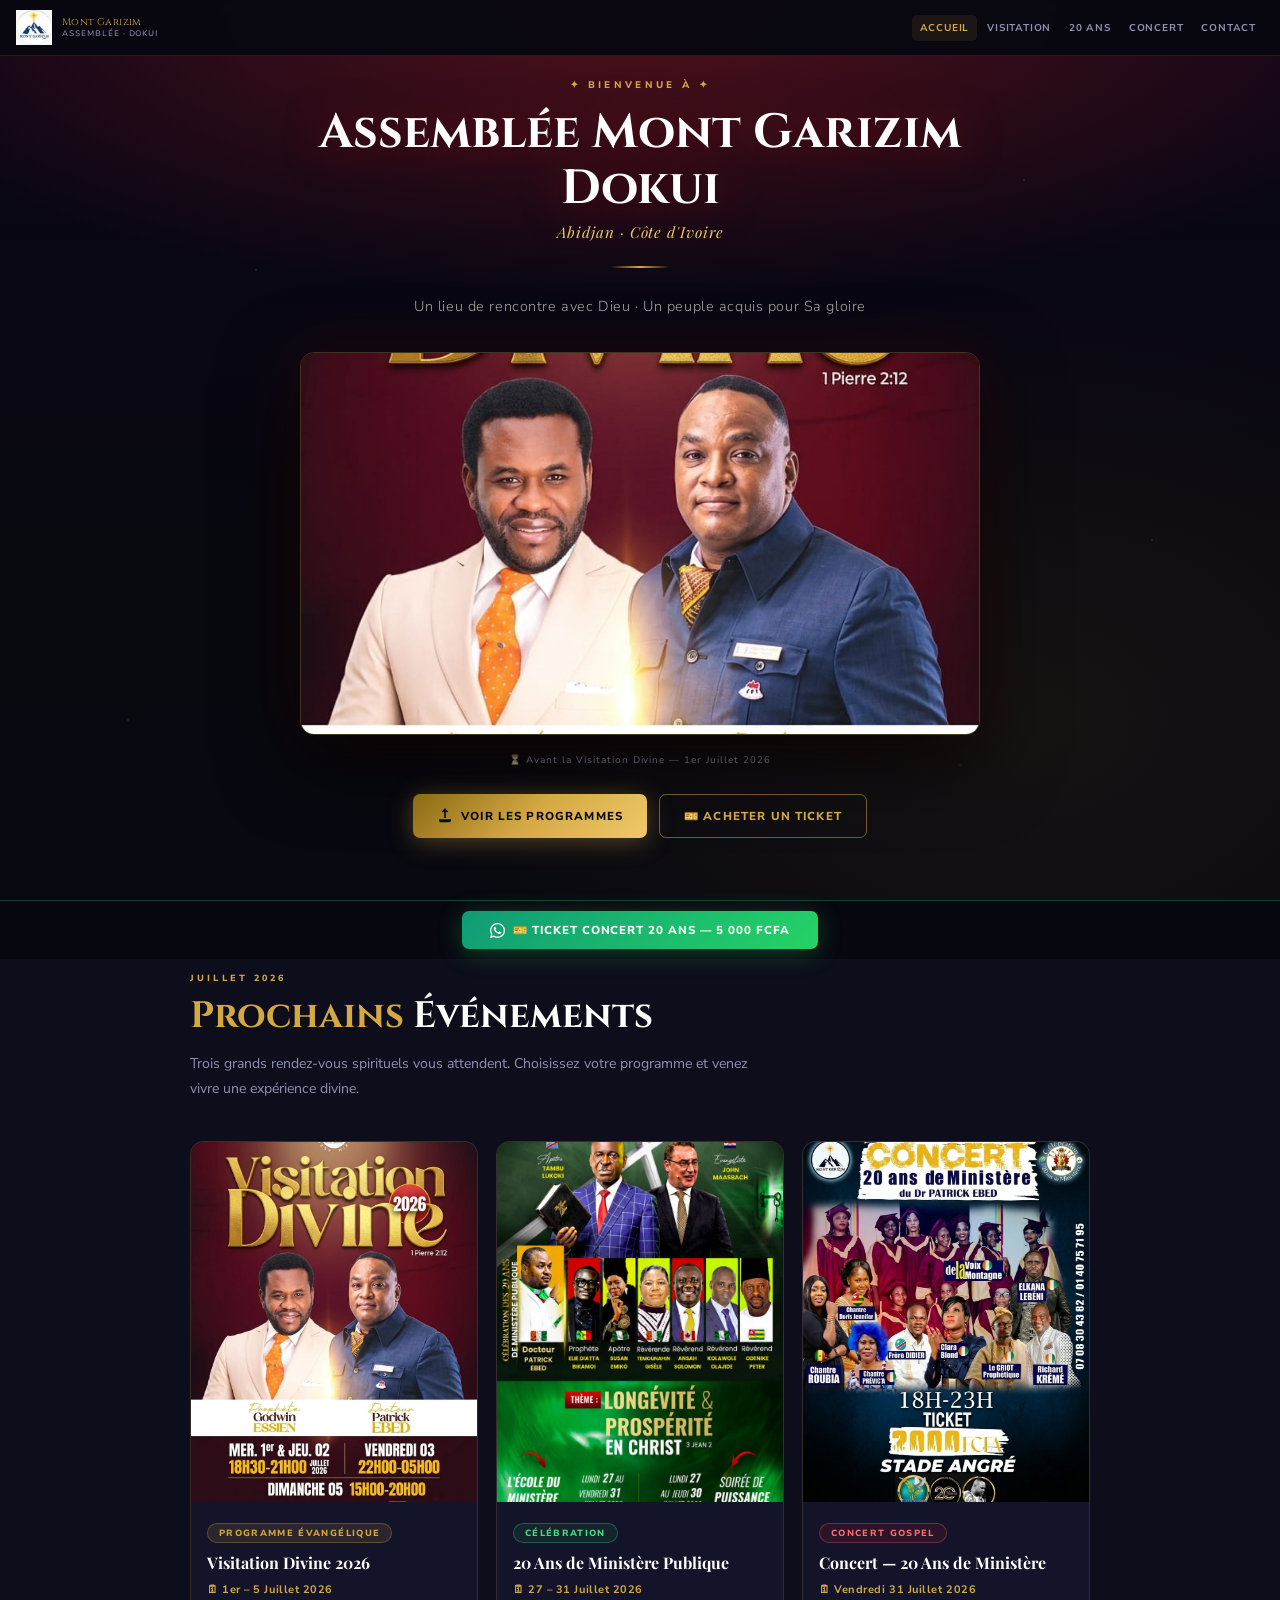
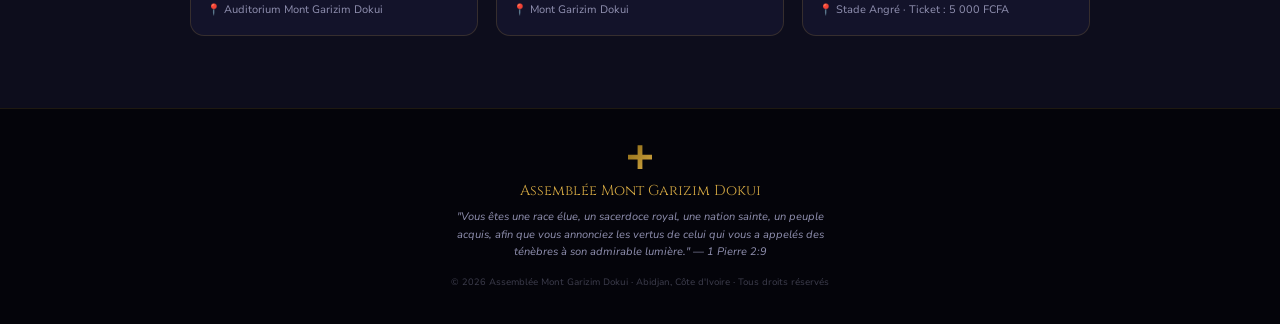
<file: index.html>
<!DOCTYPE html>
<html lang="fr">
<head>
<meta charset="UTF-8">
<meta name="viewport" content="width=device-width, initial-scale=1.0">
<title>Accueil — Assemblée Mont Garizim Dokui — Abidjan</title>
<meta name="description" content="Assemblée Mont Garizim Dokui à Abidjan : Visitation Divine 2026, célébration des 20 Ans de Ministère du Dr Patrick Ebed et Concert Gospel au Stade Angré.">
<link href="https://fonts.googleapis.com/css2?family=Cinzel:wght@600;700;900&family=Nunito+Sans:ital,wght@0,300;0,400;0,600;0,700;0,800;1,400&family=Playfair+Display:ital,wght@0,700;0,900;1,400&display=swap" rel="stylesheet">
<link rel="stylesheet" href="styles.css">
</head>
<body>

<a href="#main" class="skip-link">Aller au contenu</a>

<!-- NAV -->
<nav id="nav">
  <a href="index.html" class="nav-logo">
    <img src="images/logo.jpeg" alt="Mont Garizim" class="nav-logo-img">
    <div class="nav-text">Mont Garizim<small>Assemblée · Dokui</small></div>
  </a>
  <div class="nav-menu">
    <a href="index.html" class="on">Accueil</a>
    <a href="visitation.html">Visitation</a>
    <a href="20-ans.html">20 Ans</a>
    <a href="concert.html">Concert</a>
    <a href="contact.html">Contact</a>
  </div>
  <button class="nav-toggle" id="navToggle" aria-label="Ouvrir le menu" aria-expanded="false" aria-controls="mobileMenu">
    <span></span><span></span><span></span>
  </button>
</nav>

<!-- MENU MOBILE PLEIN ÉCRAN -->
<div class="mobile-menu" id="mobileMenu" aria-hidden="true">
  <div class="mobile-menu-top">
    <div></div>
    <button class="mobile-menu-close" id="mobileMenuClose" aria-label="Fermer le menu">×</button>
  </div>
  <div class="mobile-menu-body">
    <img src="images/logo.jpeg" alt="Mont Garizim" class="nav-logo-img">
    <a href="index.html" class="mobile-link on">Accueil</a>
    <a href="visitation.html" class="mobile-link">Visitation Divine<small>1 – 5 Juillet</small></a>
    <a href="20-ans.html" class="mobile-link">20 Ans de Ministère<small>27 – 31 Juillet</small></a>
    <a href="concert.html" class="mobile-link">Concert Gospel<small>31 Juillet · Stade Angré</small></a>
    <a href="contact.html" class="mobile-link">Contact<small>Nous rejoindre</small></a>
    <div class="mobile-menu-rule"></div>
    <a href="https://wa.me/2250708304382?text=Bonjour%2C%20je%20souhaite%20r%C3%A9server%20un%20ticket%20pour%20le%20Concert%2020%20Ans%20de%20Minist%C3%A8re%20du%20Dr%20Patrick%20Ebed." class="btn btn-wa mobile-menu-cta" target="_blank" rel="noopener">🎫 Acheter un Ticket — 5 000 FCFA</a>
    <p class="mobile-menu-verse">« Vous êtes une race élue, un sacerdoce royal, une nation sainte… » — 1 Pierre 2:9</p>
  </div>
</div>

<main id="main">

<!-- HERO -->
<section id="hero">
  <div class="hero-bg"></div>
  <div class="hero-stars"></div>
  <div class="hero-content">
    <p class="hero-eyebrow">✦ Bienvenue à ✦</p>
    <h1 class="hero-church">Assemblée Mont Garizim<br>Dokui</h1>
    <p class="hero-sub">Abidjan · Côte d'Ivoire</p>
    <div class="hero-rule"></div>
    <p class="hero-tagline">Un lieu de rencontre avec Dieu · Un peuple acquis pour Sa gloire</p>
    <div class="hero-img-wrap">
      <div class="hero-glow"></div>
      <img src="images/visitation.jpeg" alt="Visitation Divine 2026" class="hero-img" width="680" height="383">
    </div>
    <div class="countdown-wrap" id="cdVis">
      <div class="cd-box"><div class="cd-num" id="cd-d">00</div><div class="cd-lbl">Jours</div></div>
      <div class="cd-box"><div class="cd-num" id="cd-h">00</div><div class="cd-lbl">Heures</div></div>
      <div class="cd-box"><div class="cd-num" id="cd-m">00</div><div class="cd-lbl">Min</div></div>
      <div class="cd-box"><div class="cd-num" id="cd-s">00</div><div class="cd-lbl">Sec</div></div>
    </div>
    <p style="font-size:.6rem;color:var(--muted);margin-top:-24px;margin-bottom:28px;letter-spacing:.1em;">⏳ Avant la Visitation Divine — 1er Juillet 2026</p>
    <div class="hero-btns">
      <a href="#actualite" class="btn btn-gold">
        <svg viewBox="0 0 24 24" fill="none" stroke="currentColor" stroke-width="2.5"><path d="M8 6l4-4 4 4M12 2v13M3 18h18M5 18v2h14v-2"/></svg>
        Voir les Programmes
      </a>
      <a href="concert.html" class="btn btn-ghost">🎫 Acheter un Ticket</a>
    </div>
  </div>
</section>

<!-- ACTUALITÉ -->
<section class="section dark2" id="actualite">
  <div class="container">
    <p class="section-eyebrow rv">Juillet 2026</p>
    <h2 class="section-title rv"><span class="g">Prochains</span> Événements</h2>
    <p class="section-desc rv">Trois grands rendez-vous spirituels vous attendent. Choisissez votre programme et venez vivre une expérience divine.</p>
    <div class="events-grid">
      <a href="visitation.html" class="ev-card rv d1">
        <img src="images/visitation.jpeg" alt="Visitation Divine" class="ev-card-img" loading="lazy" width="640" height="360">
        <div class="ev-card-body">
          <span class="ev-tag tag-g">Programme Évangélique</span>
          <h3 class="ev-title">Visitation Divine 2026</h3>
          <p class="ev-date">🗓 1er – 5 Juillet 2026</p>
          <p class="ev-loc">📍 Auditorium Mont Garizim Dokui</p>
        </div>
      </a>
      <a href="20-ans.html" class="ev-card rv d2">
        <img src="images/20-ans.jpeg" alt="20 Ans de Ministère" class="ev-card-img" loading="lazy" width="640" height="360">
        <div class="ev-card-body">
          <span class="ev-tag tag-gr">Célébration</span>
          <h3 class="ev-title">20 Ans de Ministère Publique</h3>
          <p class="ev-date">🗓 27 – 31 Juillet 2026</p>
          <p class="ev-loc">📍 Mont Garizim Dokui</p>
        </div>
      </a>
      <a href="concert.html" class="ev-card rv d3">
        <img src="images/concert.jpeg" alt="Concert 20 Ans" class="ev-card-img" loading="lazy" width="640" height="360">
        <div class="ev-card-body">
          <span class="ev-tag tag-r">Concert Gospel</span>
          <h3 class="ev-title">Concert — 20 Ans de Ministère</h3>
          <p class="ev-date">🗓 Vendredi 31 Juillet 2026</p>
          <p class="ev-loc">📍 Stade Angré · Ticket : 5 000 FCFA</p>
        </div>
      </a>
    </div>
  </div>
</section>

</main>

<!-- FOOTER -->
<footer>
  <div class="nav-cross" style="width:24px;height:24px;margin:0 auto 12px;"></div>
  <p class="ft-logo">Assemblée Mont Garizim Dokui</p>
  <p class="ft-verse">"Vous êtes une race élue, un sacerdoce royal, une nation sainte, un peuple acquis, afin que vous annonciez les vertus de celui qui vous a appelés des ténèbres à son admirable lumière." — 1 Pierre 2:9</p>
  <p class="ft-copy">© 2026 Assemblée Mont Garizim Dokui · Abidjan, Côte d'Ivoire · Tous droits réservés</p>
</footer>

<!-- STICKY CTA -->
<div id="sticky">
  <a href="https://wa.me/2250708304382?text=Bonjour%2C%20je%20souhaite%20r%C3%A9server%20un%20ticket%20pour%20le%20Concert%2020%20Ans%20de%20Minist%C3%A8re%20du%20Dr%20Patrick%20Ebed." target="_blank" rel="noopener">
    <svg width="15" height="15" viewBox="0 0 24 24" fill="currentColor"><path d="M17.472 14.382c-.297-.149-1.758-.867-2.03-.967-.273-.099-.471-.148-.67.15-.197.297-.767.966-.94 1.164-.173.199-.347.223-.644.075-.297-.15-1.255-.463-2.39-1.475-.883-.788-1.48-1.761-1.653-2.059-.173-.297-.018-.458.13-.606.134-.133.298-.347.446-.52.149-.174.198-.298.298-.497.099-.198.05-.371-.025-.52-.075-.149-.669-1.612-.916-2.207-.242-.579-.487-.5-.669-.51-.173-.008-.371-.01-.57-.01-.198 0-.52.074-.792.372-.272.297-1.04 1.016-1.04 2.479 0 1.462 1.065 2.875 1.213 3.074.149.198 2.096 3.2 5.077 4.487.709.306 1.262.489 1.694.625.712.227 1.36.195 1.871.118.571-.085 1.758-.719 2.006-1.413.248-.694.248-1.289.173-1.413-.074-.124-.272-.198-.57-.347m-5.421 7.403h-.004a9.87 9.87 0 01-5.031-1.378l-.361-.214-3.741.982.998-3.648-.235-.374a9.86 9.86 0 01-1.51-5.26c.001-5.45 4.436-9.884 9.888-9.884 2.64 0 5.122 1.03 6.988 2.898a9.825 9.825 0 012.893 6.994c-.003 5.45-4.437 9.884-9.885 9.884m8.413-18.297A11.815 11.815 0 0012.05 0C5.495 0 .16 5.335.157 11.892c0 2.096.547 4.142 1.588 5.945L.057 24l6.305-1.654a11.882 11.882 0 005.683 1.448h.005c6.554 0 11.89-5.335 11.893-11.893a11.821 11.821 0 00-3.48-8.413z"/></svg>
    🎫 Ticket Concert 20 Ans — 5 000 FCFA
  </a>
</div>

<script src="script.js"></script>
</body>
</html>
</file>
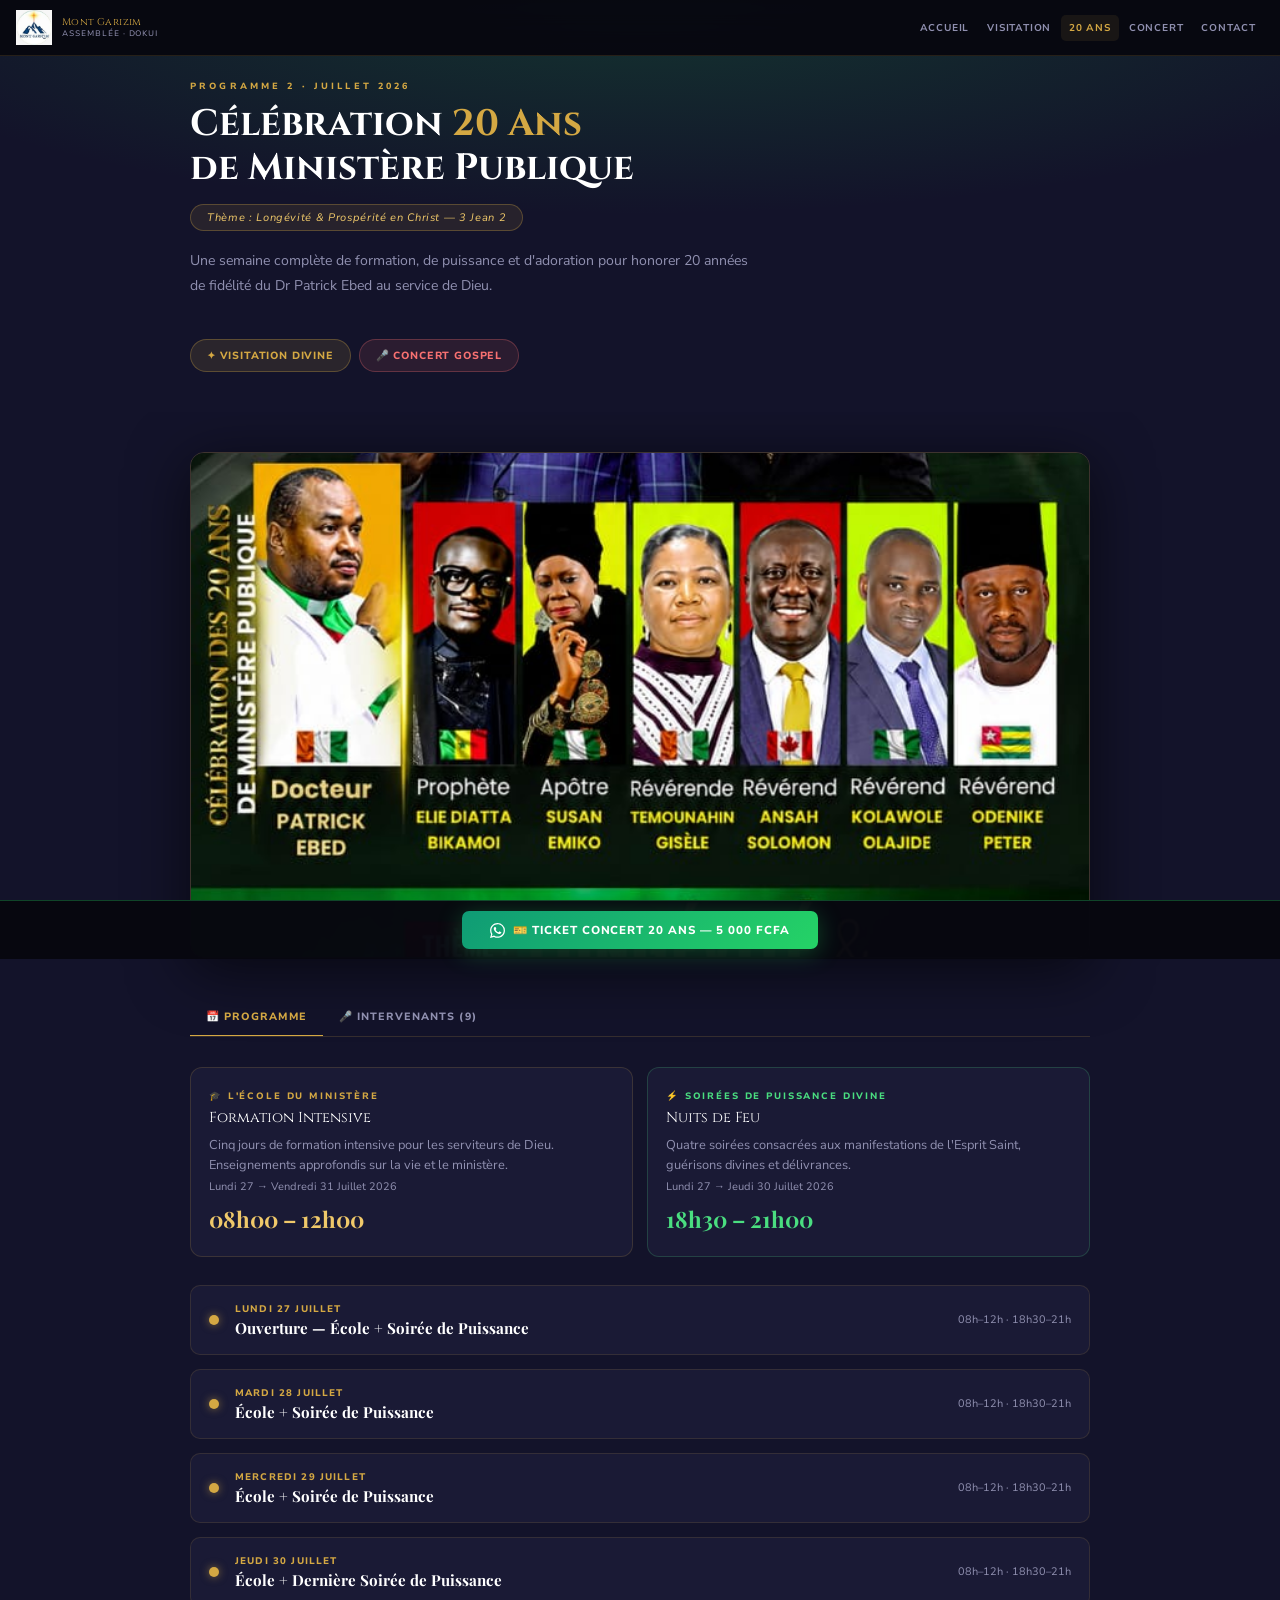
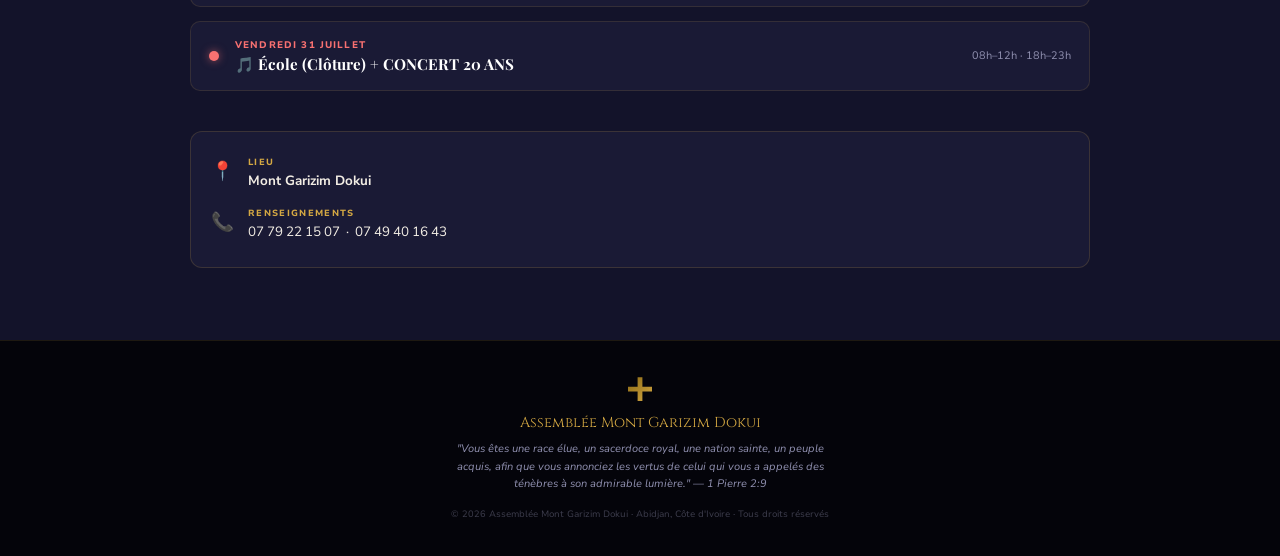
<file: 20-ans.html>
<!DOCTYPE html>
<html lang="fr">
<head>
<meta charset="UTF-8">
<meta name="viewport" content="width=device-width, initial-scale=1.0">
<title>20 Ans de Ministère — Assemblée Mont Garizim Dokui</title>
<meta name="description" content="Célébration des 20 Ans de Ministère Publique du Dr Patrick Ebed : École du Ministère et Soirées de Puissance Divine du 27 au 31 juillet 2026 à Mont Garizim Dokui.">
<link href="https://fonts.googleapis.com/css2?family=Cinzel:wght@600;700;900&family=Nunito+Sans:ital,wght@0,300;0,400;0,600;0,700;0,800;1,400&family=Playfair+Display:ital,wght@0,700;0,900;1,400&display=swap" rel="stylesheet">
<link rel="stylesheet" href="styles.css">
</head>
<body>

<a href="#main" class="skip-link">Aller au contenu</a>

<!-- NAV -->
<nav id="nav">
  <a href="index.html" class="nav-logo">
    <img src="images/logo.jpeg" alt="Mont Garizim" class="nav-logo-img">
    <div class="nav-text">Mont Garizim<small>Assemblée · Dokui</small></div>
  </a>
  <div class="nav-menu">
    <a href="index.html">Accueil</a>
    <a href="visitation.html">Visitation</a>
    <a href="20-ans.html" class="on">20 Ans</a>
    <a href="concert.html">Concert</a>
    <a href="contact.html">Contact</a>
  </div>
  <button class="nav-toggle" id="navToggle" aria-label="Ouvrir le menu" aria-expanded="false" aria-controls="mobileMenu">
    <span></span><span></span><span></span>
  </button>
</nav>

<!-- MENU MOBILE PLEIN ÉCRAN -->
<div class="mobile-menu" id="mobileMenu" aria-hidden="true">
  <div class="mobile-menu-top">
    <div></div>
    <button class="mobile-menu-close" id="mobileMenuClose" aria-label="Fermer le menu">×</button>
  </div>
  <div class="mobile-menu-body">
    <img src="images/logo.jpeg" alt="Mont Garizim" class="nav-logo-img">
    <a href="index.html" class="mobile-link">Accueil</a>
    <a href="visitation.html" class="mobile-link">Visitation Divine<small>1 – 5 Juillet</small></a>
    <a href="20-ans.html" class="mobile-link on">20 Ans de Ministère<small>27 – 31 Juillet</small></a>
    <a href="concert.html" class="mobile-link">Concert Gospel<small>31 Juillet · Stade Angré</small></a>
    <a href="contact.html" class="mobile-link">Contact<small>Nous rejoindre</small></a>
    <div class="mobile-menu-rule"></div>
    <a href="https://wa.me/2250708304382?text=Bonjour%2C%20je%20souhaite%20r%C3%A9server%20un%20ticket%20pour%20le%20Concert%2020%20Ans%20de%20Minist%C3%A8re%20du%20Dr%20Patrick%20Ebed." class="btn btn-wa mobile-menu-cta" target="_blank" rel="noopener">🎫 Acheter un Ticket — 5 000 FCFA</a>
    <p class="mobile-menu-verse">« Vous êtes une race élue, un sacerdoce royal, une nation sainte… » — 1 Pierre 2:9</p>
  </div>
</div>

<main id="main">

<!-- ═════════════════════════════
  PROGRAMME 2 · 20 ANS
══════════════════════════════════ -->
<div class="prog-header" style="background:var(--night3);">
  <div class="prog-header-bg" style="background:radial-gradient(ellipse 100% 80% at 50% 0%,rgba(21,128,61,.3) 0%,transparent 65%);"></div>
  <div class="prog-header-inner">
    <p class="section-eyebrow rv">Programme 2 · Juillet 2026</p>
    <h2 class="section-title rv">Célébration <span class="g">20 Ans</span><br>de Ministère Publique</h2>
    <span class="verse-pill rv">Thème : Longévité &amp; Prospérité en Christ — 3 Jean 2</span>
    <p class="section-desc rv">Une semaine complète de formation, de puissance et d'adoration pour honorer 20 années de fidélité du Dr Patrick Ebed au service de Dieu.</p>
    <div class="prog-pills rv">
      <a href="visitation.html" class="prog-pill gold">✦ Visitation Divine</a>
      <a href="concert.html" class="prog-pill red-p">🎤 Concert Gospel</a>
    </div>
  </div>
</div>

<section class="section dark3" style="padding-top:40px;">
  <div class="container">
    <img src="images/20-ans.jpeg" alt="20 Ans de Ministère" class="prog-banner rv" width="900" height="506">
    <!-- Tabs -->
    <div class="tabs rv">
      <button class="tab-btn on" onclick="tab(this,'t-sched')">📅 Programme</button>
      <button class="tab-btn" onclick="tab(this,'t-spk')">🎤 Intervenants (9)</button>
    </div>

    <div id="t-sched" class="tab-pane on">
      <div class="school-wrap">
        <div class="school-card">
          <p class="school-label">🎓 L'École du Ministère</p>
          <p class="school-name">Formation Intensive</p>
          <p class="school-desc">Cinq jours de formation intensive pour les serviteurs de Dieu. Enseignements approfondis sur la vie et le ministère.</p>
          <p class="school-dates">Lundi 27 → Vendredi 31 Juillet 2026</p>
          <p class="school-time">08h00 – 12h00</p>
        </div>
        <div class="school-card green">
          <p class="school-label">⚡ Soirées de Puissance Divine</p>
          <p class="school-name">Nuits de Feu</p>
          <p class="school-desc">Quatre soirées consacrées aux manifestations de l'Esprit Saint, guérisons divines et délivrances.</p>
          <p class="school-dates">Lundi 27 → Jeudi 30 Juillet 2026</p>
          <p class="school-time">18h30 – 21h00</p>
        </div>
      </div>
      <div class="sched">
        <div class="sched-item"><div class="sched-dot"></div><div><div class="sched-day">Lundi 27 Juillet</div><div class="sched-name">Ouverture — École + Soirée de Puissance</div></div><div class="sched-time">08h–12h · 18h30–21h</div></div>
        <div class="sched-item"><div class="sched-dot"></div><div><div class="sched-day">Mardi 28 Juillet</div><div class="sched-name">École + Soirée de Puissance</div></div><div class="sched-time">08h–12h · 18h30–21h</div></div>
        <div class="sched-item"><div class="sched-dot"></div><div><div class="sched-day">Mercredi 29 Juillet</div><div class="sched-name">École + Soirée de Puissance</div></div><div class="sched-time">08h–12h · 18h30–21h</div></div>
        <div class="sched-item"><div class="sched-dot"></div><div><div class="sched-day">Jeudi 30 Juillet</div><div class="sched-name">École + Dernière Soirée de Puissance</div></div><div class="sched-time">08h–12h · 18h30–21h</div></div>
        <div class="sched-item"><div class="sched-dot cr"></div><div><div class="sched-day cr">Vendredi 31 Juillet</div><div class="sched-name">🎵 École (Clôture) + CONCERT 20 ANS</div></div><div class="sched-time">08h–12h · 18h–23h</div></div>
      </div>
      <div class="venue-card" style="margin-top:20px;">
        <div class="venue-row"><span class="venue-icon">📍</span><div><p class="venue-lbl">Lieu</p><p class="venue-val"><strong>Mont Garizim Dokui</strong></p></div></div>
        <div class="venue-row"><span class="venue-icon">📞</span><div><p class="venue-lbl">Renseignements</p><p class="venue-val">07 79 22 15 07 &nbsp;·&nbsp; 07 49 40 16 43</p></div></div>
      </div>
    </div>

    <div id="t-spk" class="tab-pane">
      <div class="spk-grid">
        <div class="spk-card"><div class="spk-av gold-ring"><div class="spk-av-bg"></div><span>P</span></div><p class="spk-role">Docteur · Pasteur</p><p class="spk-name">Patrick Ebed</p><p class="spk-flag">🇨🇮</p></div>
        <div class="spk-card"><div class="spk-av"><div class="spk-av-bg"></div><span>T</span></div><p class="spk-role">Apôtre</p><p class="spk-name">Tambu Lukoki</p><p class="spk-flag">🇨🇩</p></div>
        <div class="spk-card"><div class="spk-av"><div class="spk-av-bg"></div><span>J</span></div><p class="spk-role">Évangéliste</p><p class="spk-name">John Maasbach</p><p class="spk-flag">🇳🇱</p></div>
        <div class="spk-card"><div class="spk-av"><div class="spk-av-bg"></div><span>E</span></div><p class="spk-role">Prophète</p><p class="spk-name">Elie Diatta Bikamoi</p><p class="spk-flag">🇸🇳</p></div>
        <div class="spk-card"><div class="spk-av"><div class="spk-av-bg"></div><span>S</span></div><p class="spk-role">Apôtre</p><p class="spk-name">Susan Emiko</p><p class="spk-flag">🇨🇮</p></div>
        <div class="spk-card"><div class="spk-av"><div class="spk-av-bg"></div><span>T</span></div><p class="spk-role">Révérende</p><p class="spk-name">Temounahin Gisèle</p><p class="spk-flag">🇨🇮</p></div>
        <div class="spk-card"><div class="spk-av"><div class="spk-av-bg"></div><span>A</span></div><p class="spk-role">Révérend</p><p class="spk-name">Ansah Solomon</p><p class="spk-flag">🇨🇦</p></div>
        <div class="spk-card"><div class="spk-av"><div class="spk-av-bg"></div><span>K</span></div><p class="spk-role">Révérend</p><p class="spk-name">Kolawole Olajide</p><p class="spk-flag">🇳🇬</p></div>
        <div class="spk-card"><div class="spk-av"><div class="spk-av-bg"></div><span>O</span></div><p class="spk-role">Révérend</p><p class="spk-name">Odenike Peter</p><p class="spk-flag">🇹🇬</p></div>
      </div>
    </div>
  </div>
</section>

</main>

<!-- FOOTER -->
<footer>
  <div class="nav-cross" style="width:24px;height:24px;margin:0 auto 12px;"></div>
  <p class="ft-logo">Assemblée Mont Garizim Dokui</p>
  <p class="ft-verse">"Vous êtes une race élue, un sacerdoce royal, une nation sainte, un peuple acquis, afin que vous annonciez les vertus de celui qui vous a appelés des ténèbres à son admirable lumière." — 1 Pierre 2:9</p>
  <p class="ft-copy">© 2026 Assemblée Mont Garizim Dokui · Abidjan, Côte d'Ivoire · Tous droits réservés</p>
</footer>

<!-- STICKY CTA -->
<div id="sticky">
  <a href="https://wa.me/2250708304382?text=Bonjour%2C%20je%20souhaite%20r%C3%A9server%20un%20ticket%20pour%20le%20Concert%2020%20Ans%20de%20Minist%C3%A8re%20du%20Dr%20Patrick%20Ebed." target="_blank" rel="noopener">
    <svg width="15" height="15" viewBox="0 0 24 24" fill="currentColor"><path d="M17.472 14.382c-.297-.149-1.758-.867-2.03-.967-.273-.099-.471-.148-.67.15-.197.297-.767.966-.94 1.164-.173.199-.347.223-.644.075-.297-.15-1.255-.463-2.39-1.475-.883-.788-1.48-1.761-1.653-2.059-.173-.297-.018-.458.13-.606.134-.133.298-.347.446-.52.149-.174.198-.298.298-.497.099-.198.05-.371-.025-.52-.075-.149-.669-1.612-.916-2.207-.242-.579-.487-.5-.669-.51-.173-.008-.371-.01-.57-.01-.198 0-.52.074-.792.372-.272.297-1.04 1.016-1.04 2.479 0 1.462 1.065 2.875 1.213 3.074.149.198 2.096 3.2 5.077 4.487.709.306 1.262.489 1.694.625.712.227 1.36.195 1.871.118.571-.085 1.758-.719 2.006-1.413.248-.694.248-1.289.173-1.413-.074-.124-.272-.198-.57-.347m-5.421 7.403h-.004a9.87 9.87 0 01-5.031-1.378l-.361-.214-3.741.982.998-3.648-.235-.374a9.86 9.86 0 01-1.51-5.26c.001-5.45 4.436-9.884 9.888-9.884 2.64 0 5.122 1.03 6.988 2.898a9.825 9.825 0 012.893 6.994c-.003 5.45-4.437 9.884-9.885 9.884m8.413-18.297A11.815 11.815 0 0012.05 0C5.495 0 .16 5.335.157 11.892c0 2.096.547 4.142 1.588 5.945L.057 24l6.305-1.654a11.882 11.882 0 005.683 1.448h.005c6.554 0 11.89-5.335 11.893-11.893a11.821 11.821 0 00-3.48-8.413z"/></svg>
    🎫 Ticket Concert 20 Ans — 5 000 FCFA
  </a>
</div>

<script src="script.js"></script>
</body>
</html>
</file>
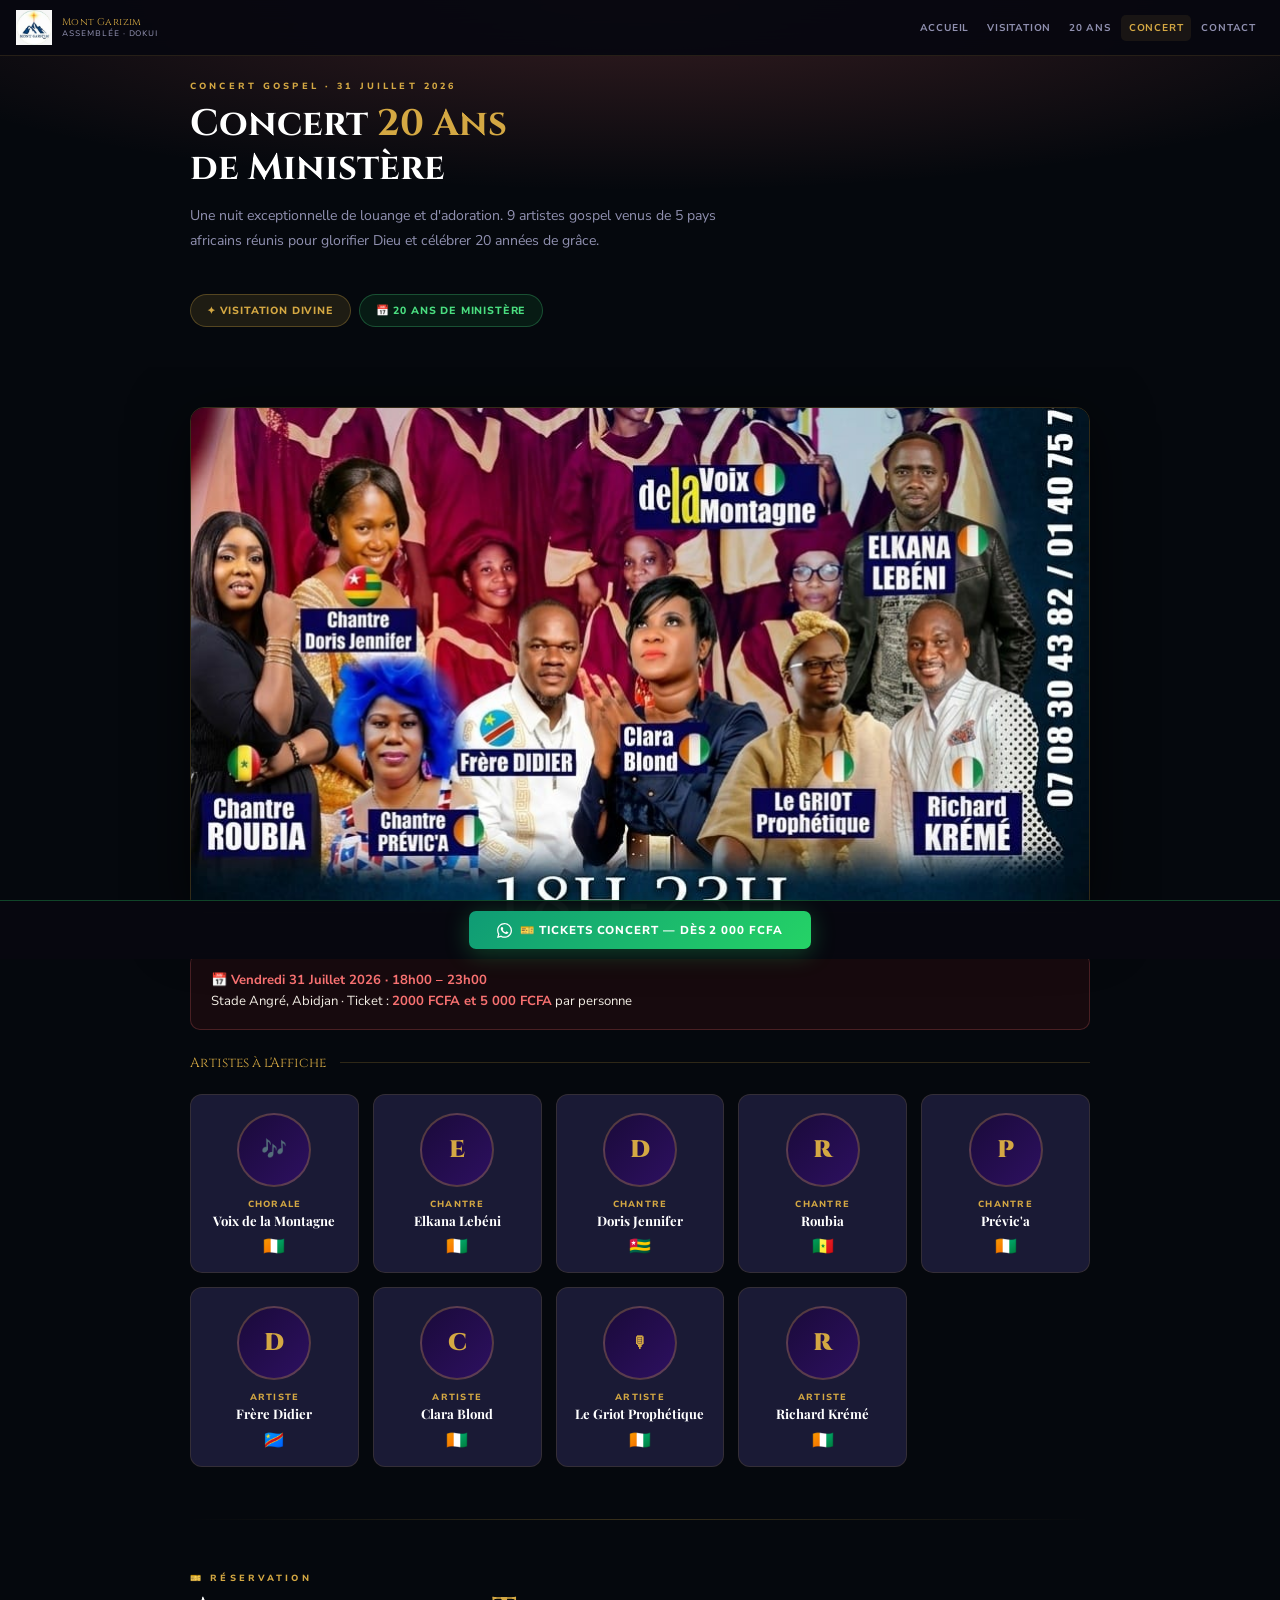
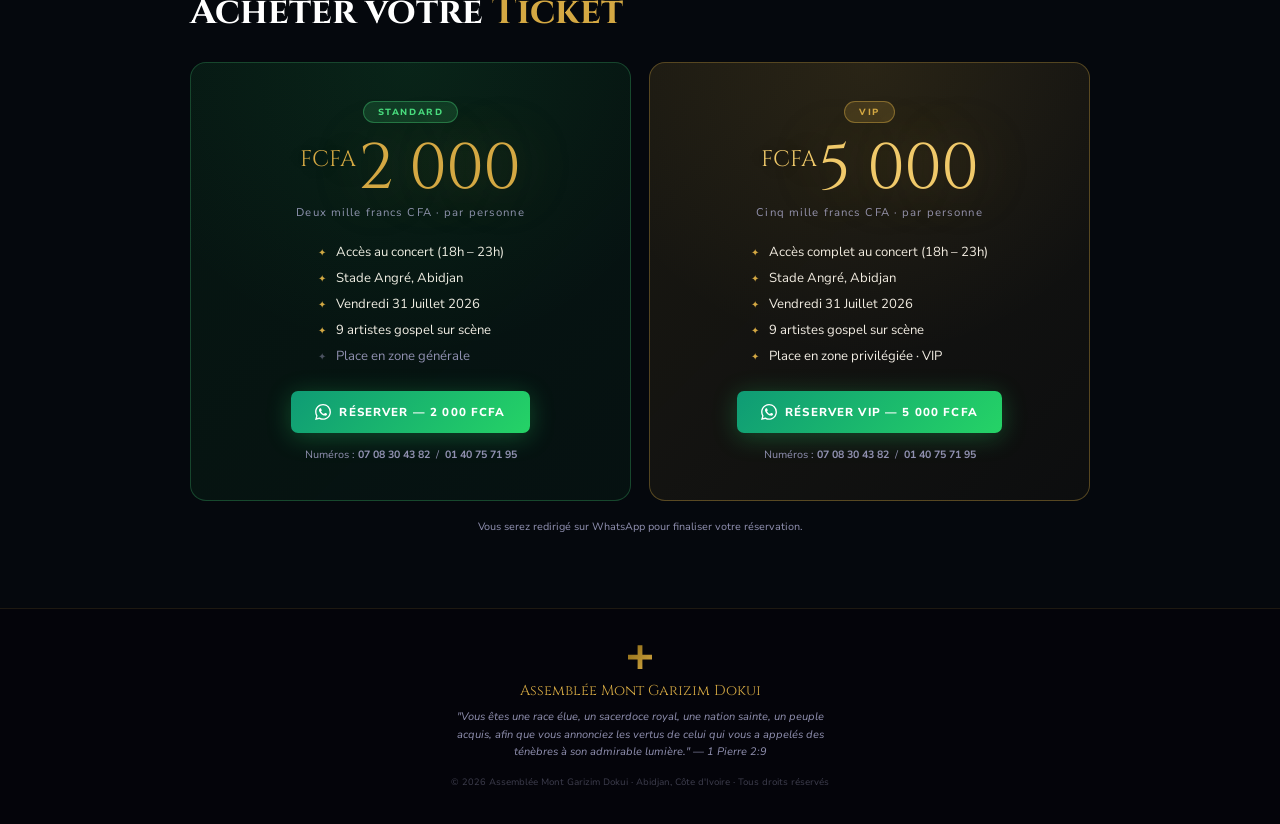
<file: concert.html>
<!DOCTYPE html>
<html lang="fr">
<head>
<meta charset="UTF-8">
<meta name="viewport" content="width=device-width, initial-scale=1.0">
<title>Concert 20 Ans de Ministère — Assemblée Mont Garizim Dokui</title>
<meta name="description" content="Concert Gospel 20 Ans de Ministère — Vendredi 31 juillet 2026, Stade Angré, Abidjan. 9 artistes gospel. Ticket : 2000 FCFA et 5 000 FCFA. Réservez via WhatsApp.">
<link href="https://fonts.googleapis.com/css2?family=Cinzel:wght@600;700;900&family=Nunito+Sans:ital,wght@0,300;0,400;0,600;0,700;0,800;1,400&family=Playfair+Display:ital,wght@0,700;0,900;1,400&display=swap" rel="stylesheet">
<link rel="stylesheet" href="styles.css">
</head>
<body>

<a href="#main" class="skip-link">Aller au contenu</a>

<!-- NAV -->
<nav id="nav">
  <a href="index.html" class="nav-logo">
    <img src="images/logo.jpeg" alt="Mont Garizim" class="nav-logo-img">
    <div class="nav-text">Mont Garizim<small>Assemblée · Dokui</small></div>
  </a>
  <div class="nav-menu">
    <a href="index.html">Accueil</a>
    <a href="visitation.html">Visitation</a>
    <a href="20-ans.html">20 Ans</a>
    <a href="concert.html" class="on">Concert</a>
    <a href="contact.html">Contact</a>
  </div>
  <button class="nav-toggle" id="navToggle" aria-label="Ouvrir le menu" aria-expanded="false" aria-controls="mobileMenu">
    <span></span><span></span><span></span>
  </button>
</nav>

<!-- MENU MOBILE PLEIN ÉCRAN -->
<div class="mobile-menu" id="mobileMenu" aria-hidden="true">
  <div class="mobile-menu-top">
    <div></div>
    <button class="mobile-menu-close" id="mobileMenuClose" aria-label="Fermer le menu">×</button>
  </div>
  <div class="mobile-menu-body">
    <img src="images/logo.jpeg" alt="Mont Garizim" class="nav-logo-img">
    <a href="index.html" class="mobile-link">Accueil</a>
    <a href="visitation.html" class="mobile-link">Visitation Divine<small>1 – 5 Juillet</small></a>
    <a href="20-ans.html" class="mobile-link">20 Ans de Ministère<small>27 – 31 Juillet</small></a>
    <a href="concert.html" class="mobile-link on">Concert Gospel<small>31 Juillet · Stade Angré</small></a>
    <a href="contact.html" class="mobile-link">Contact<small>Nous rejoindre</small></a>
    <div class="mobile-menu-rule"></div>
    <a href="https://wa.me/2250708304382?text=Bonjour%2C%20je%20souhaite%20r%C3%A9server%20un%20ticket%20pour%20le%20Concert%2020%20Ans%20de%20Minist%C3%A8re%20du%20Dr%20Patrick%20Ebed." class="btn btn-wa mobile-menu-cta" target="_blank" rel="noopener">🎫 Acheter un Ticket — 2000 FCFA et 5 000 FCFA</a>
    <p class="mobile-menu-verse">« Vous êtes une race élue, un sacerdoce royal, une nation sainte… » — 1 Pierre 2:9</p>
  </div>
</div>

<main id="main">

<!-- ═══════════════════════════
  PROGRAMME 3 · CONCERT
═══════════════════════════════ -->
<div class="prog-header" style="background:#05080D;">
  <div class="prog-header-bg" style="background:radial-gradient(ellipse 100% 80% at 50% 0%,rgba(248,113,113,.2) 0%,transparent 65%);"></div>
  <div class="prog-header-inner">
    <p class="section-eyebrow rv">Concert Gospel · 31 Juillet 2026</p>
    <h2 class="section-title rv">Concert <span class="g">20 Ans</span><br>de Ministère</h2>
    <p class="section-desc rv">Une nuit exceptionnelle de louange et d'adoration. 9 artistes gospel venus de 5 pays africains réunis pour glorifier Dieu et célébrer 20 années de grâce.</p>
    <div class="prog-pills rv">
      <a href="visitation.html" class="prog-pill gold">✦ Visitation Divine</a>
      <a href="20-ans.html" class="prog-pill green-p">📅 20 Ans de Ministère</a>
    </div>
  </div>
</div>

<section class="section" style="background:#05080D;padding-top:40px;">
  <div class="container">
    <img src="images/concert.jpeg" alt="Concert 20 Ans" class="prog-banner rv" width="900" height="506">
    <div class="info-highlight rv">
      <strong>📅 Vendredi 31 Juillet 2026 · 18h00 – 23h00</strong><br>
      Stade Angré, Abidjan · Ticket : <strong> 2000 FCFA et 5 000 FCFA</strong> par personne
    </div>

    <p class="spk-heading rv">Artistes à l'Affiche</p>
    <div class="art-grid rv">
      <div class="spk-card"><div class="spk-av" style="background:linear-gradient(135deg,#1a0a3a,#2d1060);"><div class="spk-av-bg" style="background:none;"></div><span style="font-size:1.3rem;">🎶</span></div><p class="spk-role">Chorale</p><p class="spk-name">Voix de la Montagne</p><p class="spk-flag">🇨🇮</p></div>
      <div class="spk-card"><div class="spk-av" style="background:linear-gradient(135deg,#1a0a3a,#2d1060);"><div class="spk-av-bg" style="background:none;"></div><span>E</span></div><p class="spk-role">Chantre</p><p class="spk-name">Elkana Lebéni</p><p class="spk-flag">🇨🇮</p></div>
      <div class="spk-card"><div class="spk-av" style="background:linear-gradient(135deg,#1a0a3a,#2d1060);"><div class="spk-av-bg" style="background:none;"></div><span>D</span></div><p class="spk-role">Chantre</p><p class="spk-name">Doris Jennifer</p><p class="spk-flag">🇹🇬</p></div>
      <div class="spk-card"><div class="spk-av" style="background:linear-gradient(135deg,#1a0a3a,#2d1060);"><div class="spk-av-bg" style="background:none;"></div><span>R</span></div><p class="spk-role">Chantre</p><p class="spk-name">Roubia</p><p class="spk-flag">🇸🇳</p></div>
      <div class="spk-card"><div class="spk-av" style="background:linear-gradient(135deg,#1a0a3a,#2d1060);"><div class="spk-av-bg" style="background:none;"></div><span>P</span></div><p class="spk-role">Chantre</p><p class="spk-name">Prévic'a</p><p class="spk-flag">🇨🇮</p></div>
      <div class="spk-card"><div class="spk-av" style="background:linear-gradient(135deg,#1a0a3a,#2d1060);"><div class="spk-av-bg" style="background:none;"></div><span>D</span></div><p class="spk-role">Artiste</p><p class="spk-name">Frère Didier</p><p class="spk-flag">🇨🇩</p></div>
      <div class="spk-card"><div class="spk-av" style="background:linear-gradient(135deg,#1a0a3a,#2d1060);"><div class="spk-av-bg" style="background:none;"></div><span>C</span></div><p class="spk-role">Artiste</p><p class="spk-name">Clara Blond</p><p class="spk-flag">🇨🇮</p></div>
      <div class="spk-card"><div class="spk-av" style="background:linear-gradient(135deg,#1a0a3a,#2d1060);"><div class="spk-av-bg" style="background:none;"></div><span style="font-size:1rem;">🎙</span></div><p class="spk-role">Artiste</p><p class="spk-name">Le Griot Prophétique</p><p class="spk-flag">🇨🇮</p></div>
      <div class="spk-card"><div class="spk-av" style="background:linear-gradient(135deg,#1a0a3a,#2d1060);"><div class="spk-av-bg" style="background:none;"></div><span>R</span></div><p class="spk-role">Artiste</p><p class="spk-name">Richard Krémé</p><p class="spk-flag">🇨🇮</p></div>
    </div>

    <div class="gold-line"></div>

    <!-- TICKET SECTION -->
    <p class="section-eyebrow rv" style="margin-bottom:6px;">🎫 Réservation</p>
    <h3 class="section-title rv" style="margin-bottom:28px;">Acheter votre <span class="g">Ticket</span></h3>

    <div class="ticket-grid rv">

      <!-- TICKET STANDARD — 2 000 FCFA -->
      <div class="ticket-wrap">
        <p class="ticket-badge">Standard</p>
        <div class="ticket-price"><span class="ticket-cur">FCFA</span>2 000</div>
        <p class="ticket-label">Deux mille francs CFA · par personne</p>
        <ul class="ticket-perks">
          <li>Accès au concert (18h – 23h)</li>
          <li>Stade Angré, Abidjan</li>
          <li>Vendredi 31 Juillet 2026</li>
          <li>9 artistes gospel sur scène</li>
          <li class="muted-perk">Place en zone générale</li>
        </ul>
        <a href="https://wa.me/2250708304382?text=Bonjour%2C%20je%20souhaite%20r%C3%A9server%20un%20ticket%20STANDARD%20(2%20000%20FCFA)%20pour%20le%20Concert%2020%20Ans%20de%20Minist%C3%A8re%20du%20Dr%20Patrick%20Ebed%20%E2%80%94%20Vendredi%2031%20Juillet%202026%2C%20Stade%20Angr%C3%A9." class="btn btn-wa" target="_blank" rel="noopener">
          <svg viewBox="0 0 24 24" fill="currentColor"><path d="M17.472 14.382c-.297-.149-1.758-.867-2.03-.967-.273-.099-.471-.148-.67.15-.197.297-.767.966-.94 1.164-.173.199-.347.223-.644.075-.297-.15-1.255-.463-2.39-1.475-.883-.788-1.48-1.761-1.653-2.059-.173-.297-.018-.458.13-.606.134-.133.298-.347.446-.52.149-.174.198-.298.298-.497.099-.198.05-.371-.025-.52-.075-.149-.669-1.612-.916-2.207-.242-.579-.487-.5-.669-.51-.173-.008-.371-.01-.57-.01-.198 0-.52.074-.792.372-.272.297-1.04 1.016-1.04 2.479 0 1.462 1.065 2.875 1.213 3.074.149.198 2.096 3.2 5.077 4.487.709.306 1.262.489 1.694.625.712.227 1.36.195 1.871.118.571-.085 1.758-.719 2.006-1.413.248-.694.248-1.289.173-1.413-.074-.124-.272-.198-.57-.347m-5.421 7.403h-.004a9.87 9.87 0 01-5.031-1.378l-.361-.214-3.741.982.998-3.648-.235-.374a9.86 9.86 0 01-1.51-5.26c.001-5.45 4.436-9.884 9.888-9.884 2.64 0 5.122 1.03 6.988 2.898a9.825 9.825 0 012.893 6.994c-.003 5.45-4.437 9.884-9.885 9.884m8.413-18.297A11.815 11.815 0 0012.05 0C5.495 0 .16 5.335.157 11.892c0 2.096.547 4.142 1.588 5.945L.057 24l6.305-1.654a11.882 11.882 0 005.683 1.448h.005c6.554 0 11.89-5.335 11.893-11.893a11.821 11.821 0 00-3.48-8.413z"/></svg>
          Réserver — 2 000 FCFA
        </a>
        <p class="ticket-note">Numéros : <strong>07 08 30 43 82</strong> &nbsp;/&nbsp; <strong>01 40 75 71 95</strong></p>
      </div>

      <!-- TICKET VIP — 5 000 FCFA -->
      <div class="ticket-wrap gold-ticket">
        <p class="ticket-badge">VIP</p>
        <div class="ticket-price"><span class="ticket-cur">FCFA</span>5 000</div>
        <p class="ticket-label">Cinq mille francs CFA · par personne</p>
        <ul class="ticket-perks">
          <li>Accès complet au concert (18h – 23h)</li>
          <li>Stade Angré, Abidjan</li>
          <li>Vendredi 31 Juillet 2026</li>
          <li>9 artistes gospel sur scène</li>
          <li>Place en zone privilégiée · VIP</li>
        </ul>
        <a href="https://wa.me/2250708304382?text=Bonjour%2C%20je%20souhaite%20r%C3%A9server%20un%20ticket%20VIP%20(5%20000%20FCFA)%20pour%20le%20Concert%2020%20Ans%20de%20Minist%C3%A8re%20du%20Dr%20Patrick%20Ebed%20%E2%80%94%20Vendredi%2031%20Juillet%202026%2C%20Stade%20Angr%C3%A9." class="btn btn-wa" target="_blank" rel="noopener">
          <svg viewBox="0 0 24 24" fill="currentColor"><path d="M17.472 14.382c-.297-.149-1.758-.867-2.03-.967-.273-.099-.471-.148-.67.15-.197.297-.767.966-.94 1.164-.173.199-.347.223-.644.075-.297-.15-1.255-.463-2.39-1.475-.883-.788-1.48-1.761-1.653-2.059-.173-.297-.018-.458.13-.606.134-.133.298-.347.446-.52.149-.174.198-.298.298-.497.099-.198.05-.371-.025-.52-.075-.149-.669-1.612-.916-2.207-.242-.579-.487-.5-.669-.51-.173-.008-.371-.01-.57-.01-.198 0-.52.074-.792.372-.272.297-1.04 1.016-1.04 2.479 0 1.462 1.065 2.875 1.213 3.074.149.198 2.096 3.2 5.077 4.487.709.306 1.262.489 1.694.625.712.227 1.36.195 1.871.118.571-.085 1.758-.719 2.006-1.413.248-.694.248-1.289.173-1.413-.074-.124-.272-.198-.57-.347m-5.421 7.403h-.004a9.87 9.87 0 01-5.031-1.378l-.361-.214-3.741.982.998-3.648-.235-.374a9.86 9.86 0 01-1.51-5.26c.001-5.45 4.436-9.884 9.888-9.884 2.64 0 5.122 1.03 6.988 2.898a9.825 9.825 0 012.893 6.994c-.003 5.45-4.437 9.884-9.885 9.884m8.413-18.297A11.815 11.815 0 0012.05 0C5.495 0 .16 5.335.157 11.892c0 2.096.547 4.142 1.588 5.945L.057 24l6.305-1.654a11.882 11.882 0 005.683 1.448h.005c6.554 0 11.89-5.335 11.893-11.893a11.821 11.821 0 00-3.48-8.413z"/></svg>
          Réserver VIP — 5 000 FCFA
        </a>
        <p class="ticket-note">Numéros : <strong>07 08 30 43 82</strong> &nbsp;/&nbsp; <strong>01 40 75 71 95</strong></p>
      </div>

    </div>
    <p class="ticket-note rv" style="margin-top:18px;text-align:center;">Vous serez redirigé sur WhatsApp pour finaliser votre réservation.</p>
  </div>
</section>

</main>

<!-- FOOTER -->
<footer>
  <div class="nav-cross" style="width:24px;height:24px;margin:0 auto 12px;"></div>
  <p class="ft-logo">Assemblée Mont Garizim Dokui</p>
  <p class="ft-verse">"Vous êtes une race élue, un sacerdoce royal, une nation sainte, un peuple acquis, afin que vous annonciez les vertus de celui qui vous a appelés des ténèbres à son admirable lumière." — 1 Pierre 2:9</p>
  <p class="ft-copy">© 2026 Assemblée Mont Garizim Dokui · Abidjan, Côte d'Ivoire · Tous droits réservés</p>
</footer>

<!-- STICKY CTA -->
<div id="sticky">
  <a href="https://wa.me/2250708304382?text=Bonjour%2C%20je%20souhaite%20r%C3%A9server%20un%20ticket%20pour%20le%20Concert%2020%20Ans%20de%20Minist%C3%A8re%20du%20Dr%20Patrick%20Ebed." target="_blank" rel="noopener">
    <svg width="15" height="15" viewBox="0 0 24 24" fill="currentColor"><path d="M17.472 14.382c-.297-.149-1.758-.867-2.03-.967-.273-.099-.471-.148-.67.15-.197.297-.767.966-.94 1.164-.173.199-.347.223-.644.075-.297-.15-1.255-.463-2.39-1.475-.883-.788-1.48-1.761-1.653-2.059-.173-.297-.018-.458.13-.606.134-.133.298-.347.446-.52.149-.174.198-.298.298-.497.099-.198.05-.371-.025-.52-.075-.149-.669-1.612-.916-2.207-.242-.579-.487-.5-.669-.51-.173-.008-.371-.01-.57-.01-.198 0-.52.074-.792.372-.272.297-1.04 1.016-1.04 2.479 0 1.462 1.065 2.875 1.213 3.074.149.198 2.096 3.2 5.077 4.487.709.306 1.262.489 1.694.625.712.227 1.36.195 1.871.118.571-.085 1.758-.719 2.006-1.413.248-.694.248-1.289.173-1.413-.074-.124-.272-.198-.57-.347m-5.421 7.403h-.004a9.87 9.87 0 01-5.031-1.378l-.361-.214-3.741.982.998-3.648-.235-.374a9.86 9.86 0 01-1.51-5.26c.001-5.45 4.436-9.884 9.888-9.884 2.64 0 5.122 1.03 6.988 2.898a9.825 9.825 0 012.893 6.994c-.003 5.45-4.437 9.884-9.885 9.884m8.413-18.297A11.815 11.815 0 0012.05 0C5.495 0 .16 5.335.157 11.892c0 2.096.547 4.142 1.588 5.945L.057 24l6.305-1.654a11.882 11.882 0 005.683 1.448h.005c6.554 0 11.89-5.335 11.893-11.893a11.821 11.821 0 00-3.48-8.413z"/></svg>
    🎫 Tickets Concert — dès 2 000 FCFA
  </a>
</div>

<script src="script.js"></script>
</body>
</html>
</file>
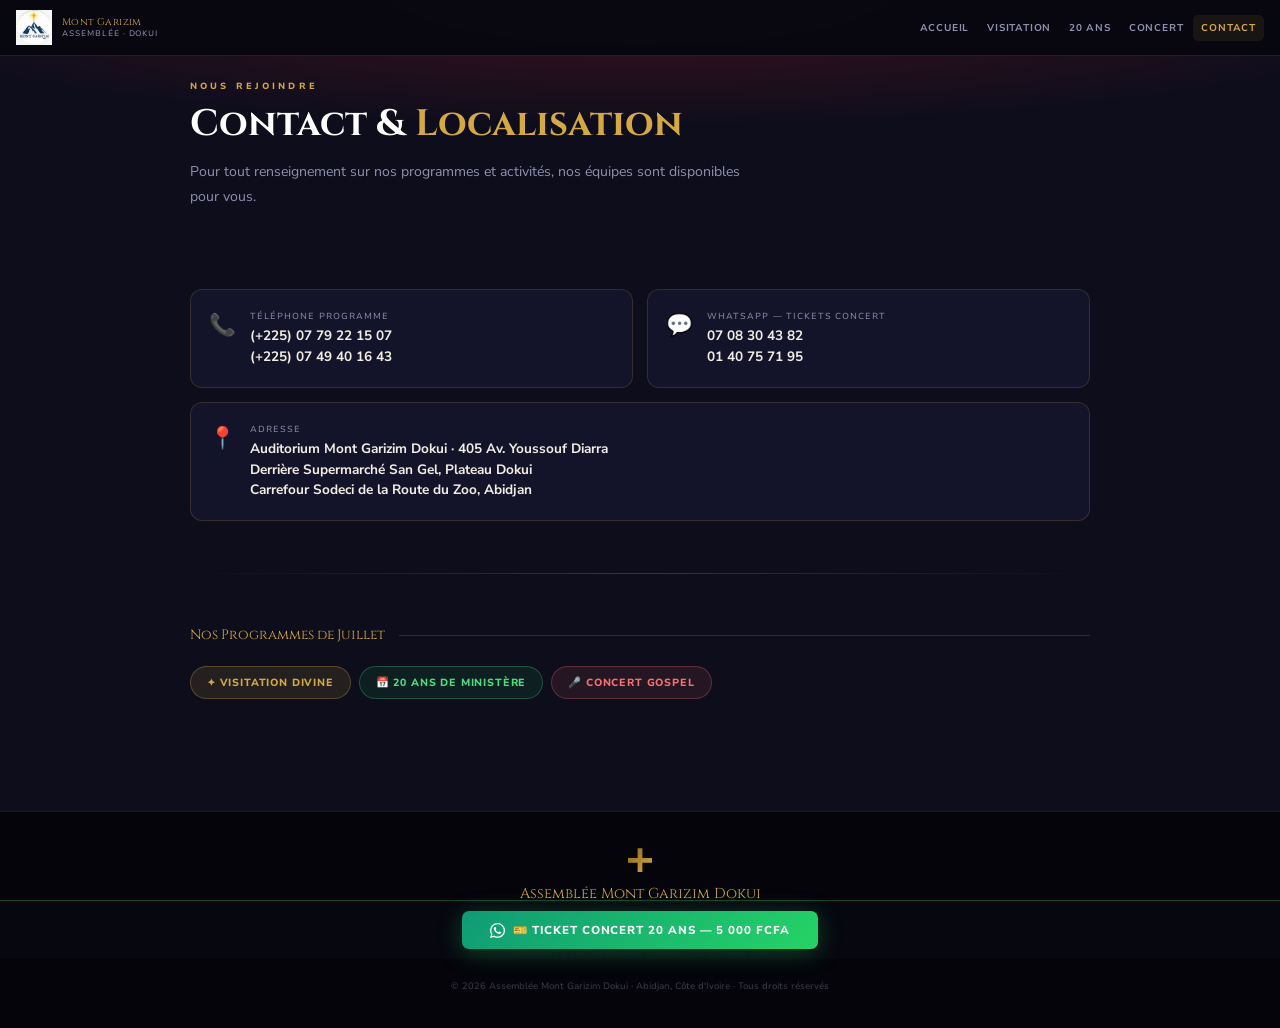
<file: contact.html>
<!DOCTYPE html>
<html lang="fr">
<head>
<meta charset="UTF-8">
<meta name="viewport" content="width=device-width, initial-scale=1.0">
<title>Contact &amp; Localisation — Assemblée Mont Garizim Dokui</title>
<meta name="description" content="Contactez l'Assemblée Mont Garizim Dokui à Abidjan : téléphone, WhatsApp et adresse de l'Auditorium Mont Garizim Dokui, Plateau Dokui.">
<link href="https://fonts.googleapis.com/css2?family=Cinzel:wght@600;700;900&family=Nunito+Sans:ital,wght@0,300;0,400;0,600;0,700;0,800;1,400&family=Playfair+Display:ital,wght@0,700;0,900;1,400&display=swap" rel="stylesheet">
<link rel="stylesheet" href="styles.css">
</head>
<body>

<a href="#main" class="skip-link">Aller au contenu</a>

<!-- NAV -->
<nav id="nav">
  <a href="index.html" class="nav-logo">
    <img src="images/logo.jpeg" alt="Mont Garizim" class="nav-logo-img">
    <div class="nav-text">Mont Garizim<small>Assemblée · Dokui</small></div>
  </a>
  <div class="nav-menu">
    <a href="index.html">Accueil</a>
    <a href="visitation.html">Visitation</a>
    <a href="20-ans.html">20 Ans</a>
    <a href="concert.html">Concert</a>
    <a href="contact.html" class="on">Contact</a>
  </div>
  <button class="nav-toggle" id="navToggle" aria-label="Ouvrir le menu" aria-expanded="false" aria-controls="mobileMenu">
    <span></span><span></span><span></span>
  </button>
</nav>

<!-- MENU MOBILE PLEIN ÉCRAN -->
<div class="mobile-menu" id="mobileMenu" aria-hidden="true">
  <div class="mobile-menu-top">
    <div></div>
    <button class="mobile-menu-close" id="mobileMenuClose" aria-label="Fermer le menu">×</button>
  </div>
  <div class="mobile-menu-body">
    <img src="images/logo.jpeg" alt="Mont Garizim" class="nav-logo-img">
    <a href="index.html" class="mobile-link">Accueil</a>
    <a href="visitation.html" class="mobile-link">Visitation Divine<small>1 – 5 Juillet</small></a>
    <a href="20-ans.html" class="mobile-link">20 Ans de Ministère<small>27 – 31 Juillet</small></a>
    <a href="concert.html" class="mobile-link">Concert Gospel<small>31 Juillet · Stade Angré</small></a>
    <a href="contact.html" class="mobile-link on">Contact<small>Nous rejoindre</small></a>
    <div class="mobile-menu-rule"></div>
    <a href="https://wa.me/2250708304382?text=Bonjour%2C%20je%20souhaite%20r%C3%A9server%20un%20ticket%20pour%20le%20Concert%2020%20Ans%20de%20Minist%C3%A8re%20du%20Dr%20Patrick%20Ebed." class="btn btn-wa mobile-menu-cta" target="_blank" rel="noopener">🎫 Acheter un Ticket — 5 000 FCFA</a>
    <p class="mobile-menu-verse">« Vous êtes une race élue, un sacerdoce royal, une nation sainte… » — 1 Pierre 2:9</p>
  </div>
</div>

<main id="main">

<!-- EN-TÊTE CONTACT -->
<div class="prog-header">
  <div class="prog-header-bg"></div>
  <div class="prog-header-inner">
    <p class="section-eyebrow rv">Nous Rejoindre</p>
    <h2 class="section-title rv">Contact &amp; <span class="g">Localisation</span></h2>
    <p class="section-desc rv">Pour tout renseignement sur nos programmes et activités, nos équipes sont disponibles pour vous.</p>
  </div>
</div>

<!-- CONTACT -->
<section class="section dark2" style="padding-top:40px;">
  <div class="container">
    <div class="contact-grid">
      <div class="contact-card rv"><span class="contact-icon">📞</span><div><p class="contact-lbl">Téléphone Programme</p><p class="contact-val">(+225) 07 79 22 15 07<br>(+225) 07 49 40 16 43</p></div></div>
      <div class="contact-card rv d1"><span class="contact-icon">💬</span><div><p class="contact-lbl">WhatsApp — Tickets Concert</p><p class="contact-val">07 08 30 43 82<br>01 40 75 71 95</p></div></div>
      <div class="contact-card rv d2" style="grid-column:1/-1;"><span class="contact-icon">📍</span><div><p class="contact-lbl">Adresse</p><p class="contact-val">Auditorium Mont Garizim Dokui · 405 Av. Youssouf Diarra<br>Derrière Supermarché San Gel, Plateau Dokui<br>Carrefour Sodeci de la Route du Zoo, Abidjan</p></div></div>
    </div>

    <div class="gold-line"></div>

    <p class="spk-heading rv">Nos Programmes de Juillet</p>
    <div class="prog-pills rv" style="margin-top:0;">
      <a href="visitation.html" class="prog-pill gold">✦ Visitation Divine</a>
      <a href="20-ans.html" class="prog-pill green-p">📅 20 Ans de Ministère</a>
      <a href="concert.html" class="prog-pill red-p">🎤 Concert Gospel</a>
    </div>
  </div>
</section>

</main>

<!-- FOOTER -->
<footer>
  <div class="nav-cross" style="width:24px;height:24px;margin:0 auto 12px;"></div>
  <p class="ft-logo">Assemblée Mont Garizim Dokui</p>
  <p class="ft-verse">"Vous êtes une race élue, un sacerdoce royal, une nation sainte, un peuple acquis, afin que vous annonciez les vertus de celui qui vous a appelés des ténèbres à son admirable lumière." — 1 Pierre 2:9</p>
  <p class="ft-copy">© 2026 Assemblée Mont Garizim Dokui · Abidjan, Côte d'Ivoire · Tous droits réservés</p>
</footer>

<!-- STICKY CTA -->
<div id="sticky">
  <a href="https://wa.me/2250708304382?text=Bonjour%2C%20je%20souhaite%20r%C3%A9server%20un%20ticket%20pour%20le%20Concert%2020%20Ans%20de%20Minist%C3%A8re%20du%20Dr%20Patrick%20Ebed." target="_blank" rel="noopener">
    <svg width="15" height="15" viewBox="0 0 24 24" fill="currentColor"><path d="M17.472 14.382c-.297-.149-1.758-.867-2.03-.967-.273-.099-.471-.148-.67.15-.197.297-.767.966-.94 1.164-.173.199-.347.223-.644.075-.297-.15-1.255-.463-2.39-1.475-.883-.788-1.48-1.761-1.653-2.059-.173-.297-.018-.458.13-.606.134-.133.298-.347.446-.52.149-.174.198-.298.298-.497.099-.198.05-.371-.025-.52-.075-.149-.669-1.612-.916-2.207-.242-.579-.487-.5-.669-.51-.173-.008-.371-.01-.57-.01-.198 0-.52.074-.792.372-.272.297-1.04 1.016-1.04 2.479 0 1.462 1.065 2.875 1.213 3.074.149.198 2.096 3.2 5.077 4.487.709.306 1.262.489 1.694.625.712.227 1.36.195 1.871.118.571-.085 1.758-.719 2.006-1.413.248-.694.248-1.289.173-1.413-.074-.124-.272-.198-.57-.347m-5.421 7.403h-.004a9.87 9.87 0 01-5.031-1.378l-.361-.214-3.741.982.998-3.648-.235-.374a9.86 9.86 0 01-1.51-5.26c.001-5.45 4.436-9.884 9.888-9.884 2.64 0 5.122 1.03 6.988 2.898a9.825 9.825 0 012.893 6.994c-.003 5.45-4.437 9.884-9.885 9.884m8.413-18.297A11.815 11.815 0 0012.05 0C5.495 0 .16 5.335.157 11.892c0 2.096.547 4.142 1.588 5.945L.057 24l6.305-1.654a11.882 11.882 0 005.683 1.448h.005c6.554 0 11.89-5.335 11.893-11.893a11.821 11.821 0 00-3.48-8.413z"/></svg>
    🎫 Ticket Concert 20 Ans — 5 000 FCFA
  </a>
</div>

<script src="script.js"></script>
</body>
</html>
</file>
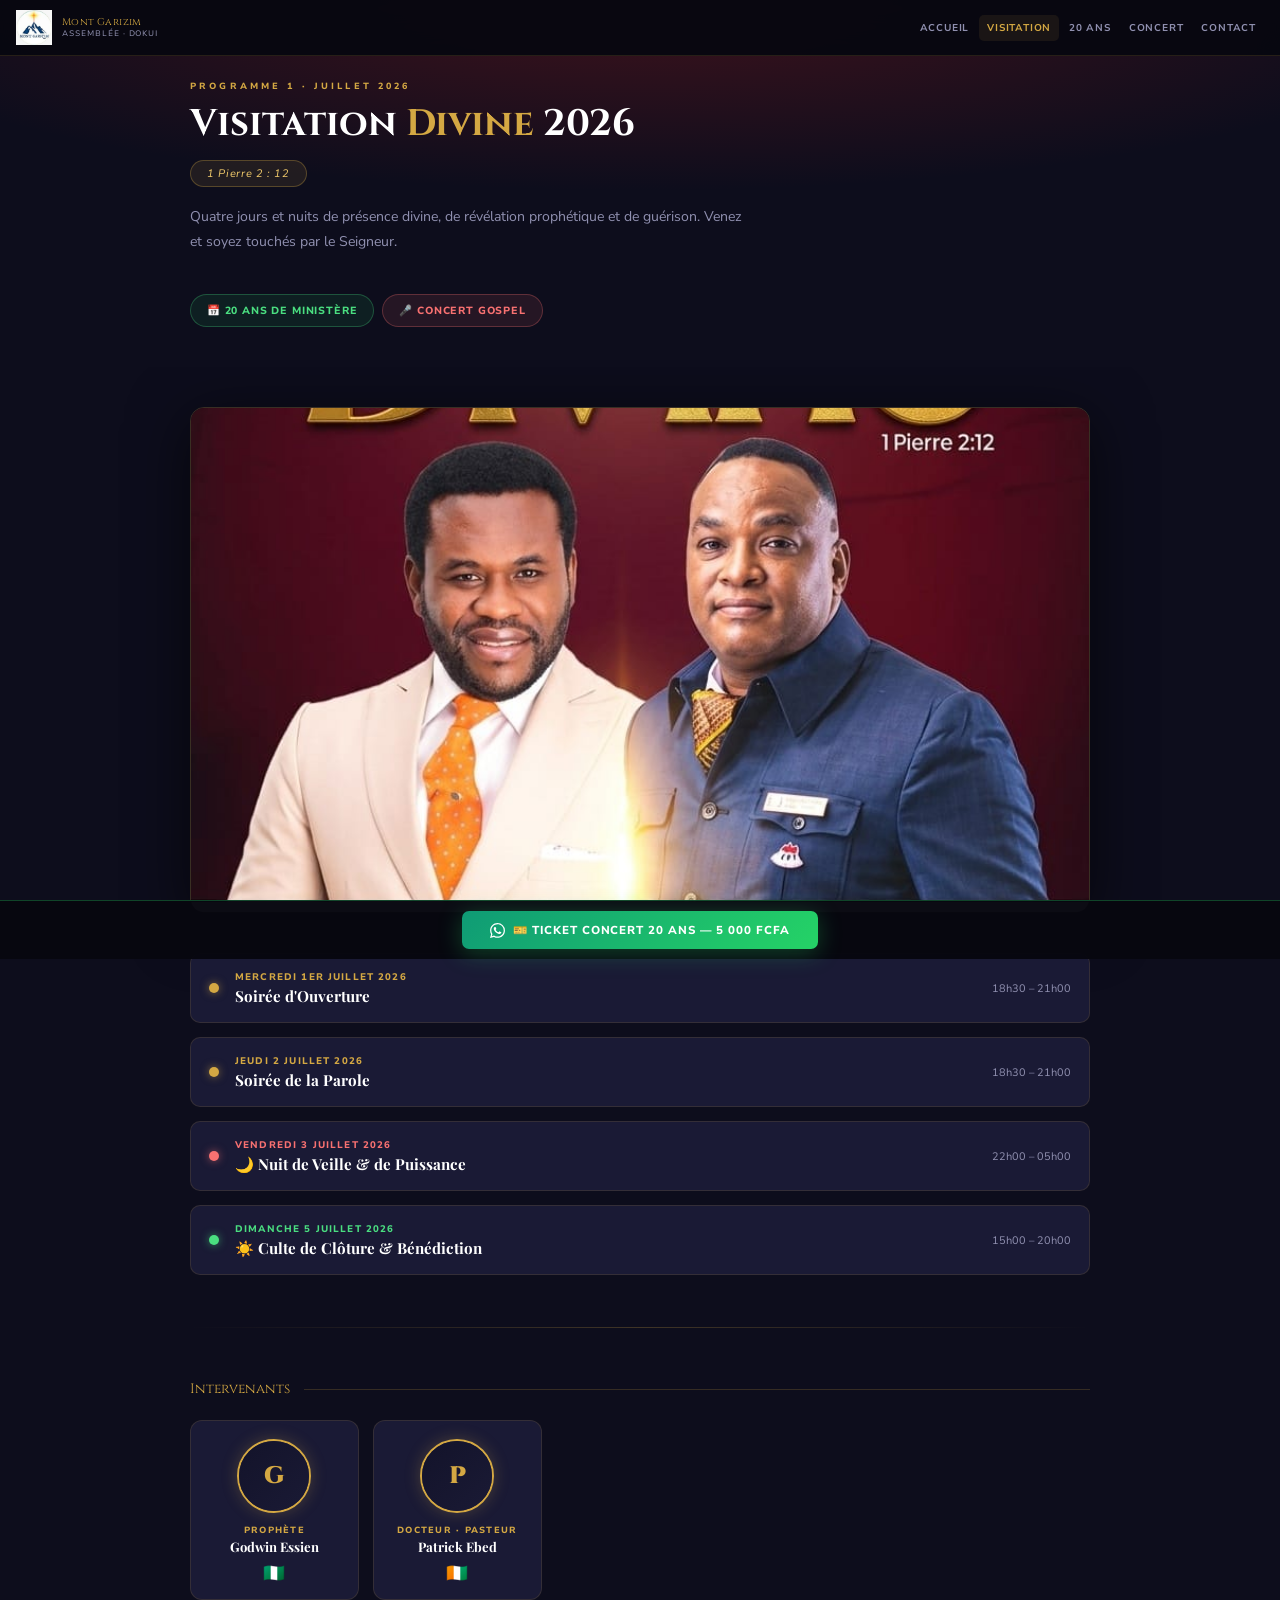
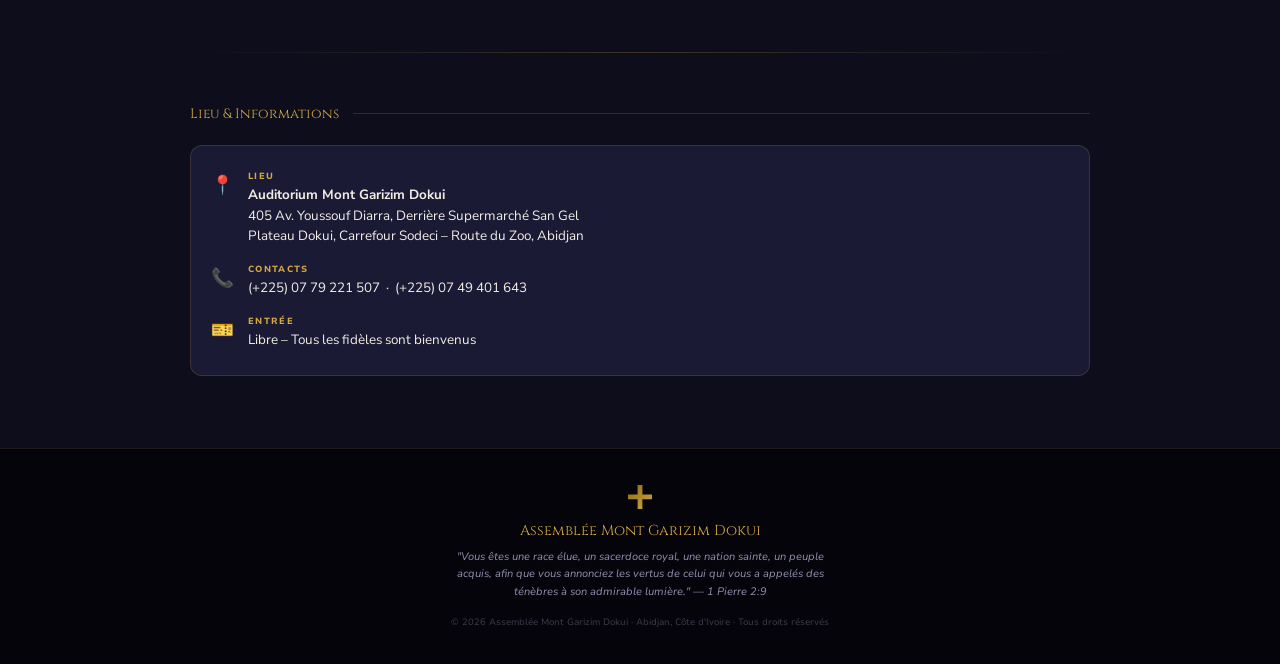
<file: visitation.html>
<!DOCTYPE html>
<html lang="fr">
<head>
<meta charset="UTF-8">
<meta name="viewport" content="width=device-width, initial-scale=1.0">
<title>Visitation Divine 2026 — Assemblée Mont Garizim Dokui</title>
<meta name="description" content="Visitation Divine 2026 : du 1er au 5 juillet à l'Auditorium Mont Garizim Dokui. Quatre jours et nuits de présence divine, avec le Prophète Godwin Essien et le Dr Patrick Ebed.">
<link href="https://fonts.googleapis.com/css2?family=Cinzel:wght@600;700;900&family=Nunito+Sans:ital,wght@0,300;0,400;0,600;0,700;0,800;1,400&family=Playfair+Display:ital,wght@0,700;0,900;1,400&display=swap" rel="stylesheet">
<link rel="stylesheet" href="styles.css">
</head>
<body>

<a href="#main" class="skip-link">Aller au contenu</a>

<!-- NAV -->
<nav id="nav">
  <a href="index.html" class="nav-logo">
    <img src="images/logo.jpeg" alt="Mont Garizim" class="nav-logo-img">
    <div class="nav-text">Mont Garizim<small>Assemblée · Dokui</small></div>
  </a>
  <div class="nav-menu">
    <a href="index.html">Accueil</a>
    <a href="visitation.html" class="on">Visitation</a>
    <a href="20-ans.html">20 Ans</a>
    <a href="concert.html">Concert</a>
    <a href="contact.html">Contact</a>
  </div>
  <button class="nav-toggle" id="navToggle" aria-label="Ouvrir le menu" aria-expanded="false" aria-controls="mobileMenu">
    <span></span><span></span><span></span>
  </button>
</nav>

<!-- MENU MOBILE PLEIN ÉCRAN -->
<div class="mobile-menu" id="mobileMenu" aria-hidden="true">
  <div class="mobile-menu-top">
    <div></div>
    <button class="mobile-menu-close" id="mobileMenuClose" aria-label="Fermer le menu">×</button>
  </div>
  <div class="mobile-menu-body">
    <img src="images/logo.jpeg" alt="Mont Garizim" class="nav-logo-img">
    <a href="index.html" class="mobile-link">Accueil</a>
    <a href="visitation.html" class="mobile-link on">Visitation Divine<small>1 – 5 Juillet</small></a>
    <a href="20-ans.html" class="mobile-link">20 Ans de Ministère<small>27 – 31 Juillet</small></a>
    <a href="concert.html" class="mobile-link">Concert Gospel<small>31 Juillet · Stade Angré</small></a>
    <a href="contact.html" class="mobile-link">Contact<small>Nous rejoindre</small></a>
    <div class="mobile-menu-rule"></div>
    <a href="https://wa.me/2250708304382?text=Bonjour%2C%20je%20souhaite%20r%C3%A9server%20un%20ticket%20pour%20le%20Concert%2020%20Ans%20de%20Minist%C3%A8re%20du%20Dr%20Patrick%20Ebed." class="btn btn-wa mobile-menu-cta" target="_blank" rel="noopener">🎫 Acheter un Ticket — 5 000 FCFA</a>
    <p class="mobile-menu-verse">« Vous êtes une race élue, un sacerdoce royal, une nation sainte… » — 1 Pierre 2:9</p>
  </div>
</div>

<main id="main">

<!-- ═══════════════════════════════
  PROGRAMME 1 · VISITATION DIVINE
══════════════════════════════════ -->
<div class="prog-header">
  <div class="prog-header-bg"></div>
  <div class="prog-header-inner">
    <p class="section-eyebrow rv">Programme 1 · Juillet 2026</p>
    <h2 class="section-title rv">Visitation <span class="g">Divine</span> 2026</h2>
    <span class="verse-pill rv">1 Pierre 2 : 12</span>
    <p class="section-desc rv">Quatre jours et nuits de présence divine, de révélation prophétique et de guérison. Venez et soyez touchés par le Seigneur.</p>
    <div class="prog-pills rv">
      <a href="20-ans.html" class="prog-pill green-p">📅 20 Ans de Ministère</a>
      <a href="concert.html" class="prog-pill red-p">🎤 Concert Gospel</a>
    </div>
  </div>
</div>

<section class="section dark2" style="padding-top:40px;">
  <div class="container">
    <img src="images/visitation.jpeg" alt="Visitation Divine 2026" class="prog-banner rv" width="900" height="506">
    <div class="sched rv">
      <div class="sched-item">
        <div class="sched-dot"></div>
        <div><div class="sched-day">Mercredi 1er Juillet 2026</div><div class="sched-name">Soirée d'Ouverture</div></div>
        <div class="sched-time">18h30 – 21h00</div>
      </div>
      <div class="sched-item">
        <div class="sched-dot"></div>
        <div><div class="sched-day">Jeudi 2 Juillet 2026</div><div class="sched-name">Soirée de la Parole</div></div>
        <div class="sched-time">18h30 – 21h00</div>
      </div>
      <div class="sched-item">
        <div class="sched-dot cr"></div>
        <div><div class="sched-day cr">Vendredi 3 Juillet 2026</div><div class="sched-name">🌙 Nuit de Veille &amp; de Puissance</div></div>
        <div class="sched-time">22h00 – 05h00</div>
      </div>
      <div class="sched-item">
        <div class="sched-dot gr"></div>
        <div><div class="sched-day gr">Dimanche 5 Juillet 2026</div><div class="sched-name">☀️ Culte de Clôture &amp; Bénédiction</div></div>
        <div class="sched-time">15h00 – 20h00</div>
      </div>
    </div>

    <div class="gold-line"></div>

    <p class="spk-heading rv">Intervenants</p>
    <div class="spk-grid rv">
      <div class="spk-card">
        <div class="spk-av gold-ring"><div class="spk-av-bg"></div><span>G</span></div>
        <p class="spk-role">Prophète</p>
        <p class="spk-name">Godwin Essien</p>
        <p class="spk-flag">🇳🇬</p>
      </div>
      <div class="spk-card">
        <div class="spk-av gold-ring"><div class="spk-av-bg"></div><span>P</span></div>
        <p class="spk-role">Docteur · Pasteur</p>
        <p class="spk-name">Patrick Ebed</p>
        <p class="spk-flag">🇨🇮</p>
      </div>
    </div>

    <div class="gold-line"></div>

    <p class="spk-heading rv">Lieu &amp; Informations</p>
    <div class="venue-card rv">
      <div class="venue-row">
        <span class="venue-icon">📍</span>
        <div>
          <p class="venue-lbl">Lieu</p>
          <p class="venue-val"><strong>Auditorium Mont Garizim Dokui</strong><br>405 Av. Youssouf Diarra, Derrière Supermarché San Gel<br>Plateau Dokui, Carrefour Sodeci – Route du Zoo, Abidjan</p>
        </div>
      </div>
      <div class="venue-row">
        <span class="venue-icon">📞</span>
        <div>
          <p class="venue-lbl">Contacts</p>
          <p class="venue-val">(+225) 07 79 221 507 &nbsp;·&nbsp; (+225) 07 49 401 643</p>
        </div>
      </div>
      <div class="venue-row">
        <span class="venue-icon">🎫</span>
        <div>
          <p class="venue-lbl">Entrée</p>
          <p class="venue-val">Libre – Tous les fidèles sont bienvenus</p>
        </div>
      </div>
    </div>
  </div>
</section>

</main>

<!-- FOOTER -->
<footer>
  <div class="nav-cross" style="width:24px;height:24px;margin:0 auto 12px;"></div>
  <p class="ft-logo">Assemblée Mont Garizim Dokui</p>
  <p class="ft-verse">"Vous êtes une race élue, un sacerdoce royal, une nation sainte, un peuple acquis, afin que vous annonciez les vertus de celui qui vous a appelés des ténèbres à son admirable lumière." — 1 Pierre 2:9</p>
  <p class="ft-copy">© 2026 Assemblée Mont Garizim Dokui · Abidjan, Côte d'Ivoire · Tous droits réservés</p>
</footer>

<!-- STICKY CTA -->
<div id="sticky">
  <a href="https://wa.me/2250708304382?text=Bonjour%2C%20je%20souhaite%20r%C3%A9server%20un%20ticket%20pour%20le%20Concert%2020%20Ans%20de%20Minist%C3%A8re%20du%20Dr%20Patrick%20Ebed." target="_blank" rel="noopener">
    <svg width="15" height="15" viewBox="0 0 24 24" fill="currentColor"><path d="M17.472 14.382c-.297-.149-1.758-.867-2.03-.967-.273-.099-.471-.148-.67.15-.197.297-.767.966-.94 1.164-.173.199-.347.223-.644.075-.297-.15-1.255-.463-2.39-1.475-.883-.788-1.48-1.761-1.653-2.059-.173-.297-.018-.458.13-.606.134-.133.298-.347.446-.52.149-.174.198-.298.298-.497.099-.198.05-.371-.025-.52-.075-.149-.669-1.612-.916-2.207-.242-.579-.487-.5-.669-.51-.173-.008-.371-.01-.57-.01-.198 0-.52.074-.792.372-.272.297-1.04 1.016-1.04 2.479 0 1.462 1.065 2.875 1.213 3.074.149.198 2.096 3.2 5.077 4.487.709.306 1.262.489 1.694.625.712.227 1.36.195 1.871.118.571-.085 1.758-.719 2.006-1.413.248-.694.248-1.289.173-1.413-.074-.124-.272-.198-.57-.347m-5.421 7.403h-.004a9.87 9.87 0 01-5.031-1.378l-.361-.214-3.741.982.998-3.648-.235-.374a9.86 9.86 0 01-1.51-5.26c.001-5.45 4.436-9.884 9.888-9.884 2.64 0 5.122 1.03 6.988 2.898a9.825 9.825 0 012.893 6.994c-.003 5.45-4.437 9.884-9.885 9.884m8.413-18.297A11.815 11.815 0 0012.05 0C5.495 0 .16 5.335.157 11.892c0 2.096.547 4.142 1.588 5.945L.057 24l6.305-1.654a11.882 11.882 0 005.683 1.448h.005c6.554 0 11.89-5.335 11.893-11.893a11.821 11.821 0 00-3.48-8.413z"/></svg>
    🎫 Ticket Concert 20 Ans — 5 000 FCFA
  </a>
</div>

<script src="script.js"></script>
</body>
</html>
</file>
<file: styles.css>
/* ════════════════════════════════════════════════════════════
   ASSEMBLÉE MONT GARIZIM DOKUI — Feuille de style commune
   Toutes les pages du site partagent ce fichier.
   ════════════════════════════════════════════════════════════ */

:root {
  --gold: #D4A843;
  --gold-l: #F0C96A;
  --gold-d: #8B6914;
  --crimson: #9B1C1C;
  --night: #080810;
  --night2: #0D0D1C;
  --night3: #13132A;
  --night4: #1A1A35;
  --green: #15803D;
  --green-l: #22C55E;
  --white: #FFFFFF;
  --offwhite: #F2EDE4;
  --muted: #9090B0;
  --border: rgba(212,168,67,0.18);
}
*{margin:0;padding:0;box-sizing:border-box;}
html{scroll-behavior:smooth;}
body{font-family:'Nunito Sans',sans-serif;background:var(--night);color:var(--white);overflow-x:hidden;-webkit-font-smoothing:antialiased;}

/* ─── SCROLLBAR ─── */
::-webkit-scrollbar{width:4px;}
::-webkit-scrollbar-track{background:var(--night);}
::-webkit-scrollbar-thumb{background:var(--gold-d);border-radius:2px;}

/* ─── NAV ─── */
#nav{
  position:fixed;top:0;left:0;right:0;z-index:999;
  display:flex;align-items:center;justify-content:space-between;
  padding:0 16px;height:56px;
  background:rgba(8,8,16,0.96);
  backdrop-filter:blur(16px);
  border-bottom:1px solid rgba(212,168,67,0.15);
  transition:all .3s;
}
.nav-logo{display:flex;align-items:center;gap:10px;text-decoration:none;}
.nav-cross{
  width:30px;height:30px;
  background:linear-gradient(135deg,var(--gold-d),var(--gold));
  clip-path:polygon(40% 0%,60% 0%,60% 40%,100% 40%,100% 60%,60% 60%,60% 100%,40% 100%,40% 60%,0% 60%,0% 40%,40% 40%);
  flex-shrink:0;
}
.nav-text{font-family:'Cinzel',serif;font-size:.62rem;line-height:1.3;color:var(--gold);letter-spacing:.04em;}
.nav-text small{display:block;font-size:.5rem;color:var(--muted);letter-spacing:.12em;text-transform:uppercase;font-family:'Nunito Sans',sans-serif;}
.nav-menu{display:flex;gap:2px;}
.nav-menu a{
  color:var(--muted);text-decoration:none;
  font-size:.62rem;font-weight:700;letter-spacing:.08em;text-transform:uppercase;
  padding:6px 8px;border-radius:5px;transition:all .2s;white-space:nowrap;
}
.nav-menu a:hover,.nav-menu a.on{color:var(--gold);background:rgba(212,168,67,.09);}

/* ─── HERO ─── */
#hero{
  min-height:100svh;
  display:flex;flex-direction:column;align-items:center;justify-content:center;
  position:relative;overflow:hidden;padding:64px 16px 48px;text-align:center;
}
.hero-bg{
  position:absolute;inset:0;
  background:
    radial-gradient(ellipse 120% 60% at 50% 0%, rgba(155,28,28,.5) 0%, transparent 55%),
    radial-gradient(ellipse 80% 80% at 80% 80%, rgba(212,168,67,.07) 0%, transparent 60%),
    linear-gradient(180deg,#0A0518 0%,#08080F 60%,#080810 100%);
}
.hero-stars{
  position:absolute;inset:0;
  background-image:
    radial-gradient(1px 1px at 20% 30%, rgba(212,168,67,.5) 0%, transparent 100%),
    radial-gradient(1px 1px at 80% 20%, rgba(255,255,255,.3) 0%, transparent 100%),
    radial-gradient(1px 1px at 40% 70%, rgba(212,168,67,.3) 0%, transparent 100%),
    radial-gradient(1px 1px at 60% 50%, rgba(255,255,255,.2) 0%, transparent 100%),
    radial-gradient(1px 1px at 10% 80%, rgba(212,168,67,.4) 0%, transparent 100%),
    radial-gradient(1px 1px at 90% 60%, rgba(255,255,255,.25) 0%, transparent 100%),
    radial-gradient(1.5px 1.5px at 35% 15%, rgba(212,168,67,.6) 0%, transparent 100%),
    radial-gradient(1px 1px at 75% 85%, rgba(255,255,255,.2) 0%, transparent 100%);
  animation:twinkle 6s ease-in-out infinite alternate;
}
@keyframes twinkle{from{opacity:.5;}to{opacity:1;}}
.hero-content{position:relative;z-index:2;max-width:720px;margin:0 auto;}
.hero-eyebrow{
  font-size:.6rem;letter-spacing:.35em;text-transform:uppercase;
  color:var(--gold);margin-bottom:14px;font-weight:800;
  animation:up .7s ease both;
}
.hero-church{
  font-family:'Cinzel',serif;
  font-size:clamp(1.4rem,5.5vw,3rem);
  color:var(--white);line-height:1.15;margin-bottom:6px;
  animation:up .8s .08s ease both;
  text-shadow:0 2px 40px rgba(155,28,28,.6);
}
.hero-sub{
  font-family:'Playfair Display',serif;
  font-size:clamp(.75rem,2vw,.95rem);
  color:var(--gold-l);font-style:italic;margin-bottom:24px;
  animation:up .8s .14s ease both;letter-spacing:.06em;
}
.hero-rule{
  width:60px;height:2px;margin:0 auto 28px;
  background:linear-gradient(90deg,transparent,var(--gold),transparent);
  animation:up .8s .18s ease both;
}
.hero-tagline{
  font-size:clamp(.78rem,2vw,.9rem);color:rgba(242,237,228,.7);
  font-weight:300;margin-bottom:36px;letter-spacing:.04em;
  animation:up .8s .22s ease both;
}
.hero-img-wrap{
  position:relative;margin-bottom:36px;
  animation:up .9s .28s ease both;
}
.hero-img{
  width:100%;max-width:680px;border-radius:14px;
  border:1px solid rgba(212,168,67,.28);
  box-shadow:0 24px 80px rgba(0,0,0,.8),0 0 60px rgba(155,28,28,.2);
  aspect-ratio:16/9;object-fit:cover;object-position:center;
}
.hero-glow{
  position:absolute;inset:-20px;
  background:radial-gradient(ellipse, rgba(155,28,28,.2) 0%, transparent 70%);
  pointer-events:none;z-index:-1;border-radius:20px;
}
.hero-btns{
  display:flex;gap:12px;flex-wrap:wrap;justify-content:center;
  animation:up .9s .34s ease both;
}
.btn{
  display:inline-flex;align-items:center;gap:8px;
  padding:13px 24px;border-radius:7px;cursor:pointer;
  font-family:'Nunito Sans',sans-serif;font-size:.72rem;
  font-weight:800;letter-spacing:.1em;text-transform:uppercase;
  text-decoration:none;transition:all .25s;border:none;
}
.btn-gold{
  background:linear-gradient(135deg,var(--gold-d),var(--gold),var(--gold-l));
  color:var(--night);
  box-shadow:0 4px 24px rgba(212,168,67,.35);
}
.btn-gold:hover{transform:translateY(-2px);box-shadow:0 8px 36px rgba(212,168,67,.5);}
.btn-ghost{
  background:transparent;color:var(--gold);
  border:1.5px solid rgba(212,168,67,.5);
}
.btn-ghost:hover{background:rgba(212,168,67,.1);border-color:var(--gold);}
.btn-wa{
  background:linear-gradient(135deg,#0F9B75,#25D366);
  color:#fff;box-shadow:0 4px 24px rgba(37,211,102,.3);
}
.btn-wa:hover{transform:translateY(-2px);box-shadow:0 8px 36px rgba(37,211,102,.45);}
.btn-wa svg,.btn-gold svg{width:16px;height:16px;flex-shrink:0;}

@keyframes up{from{opacity:0;transform:translateY(32px);}to{opacity:1;transform:translateY(0);}}

/* ─── SECTION COMMONS ─── */
.section{padding:72px 16px;}
.section.dark2{background:var(--night2);}
.section.dark3{background:var(--night3);}
.container{max-width:900px;margin:0 auto;}
.section-eyebrow{
  font-size:.56rem;letter-spacing:.35em;text-transform:uppercase;
  color:var(--gold);font-weight:800;margin-bottom:10px;
}
.section-title{
  font-family:'Cinzel',serif;
  font-size:clamp(1.3rem,4.5vw,2.3rem);
  line-height:1.2;margin-bottom:14px;
}
.section-title .g{color:var(--gold);}
.section-desc{
  font-size:.88rem;color:var(--muted);line-height:1.75;
  max-width:560px;margin-bottom:40px;
}
.centered{text-align:center;}
.centered .section-desc{margin-left:auto;margin-right:auto;}
.gold-line{
  width:100%;height:1px;
  background:linear-gradient(90deg,transparent,rgba(212,168,67,.25),transparent);
  margin:52px 0;
}
.verse-pill{
  display:inline-block;padding:5px 16px;border-radius:20px;
  background:rgba(212,168,67,.1);border:1px solid rgba(212,168,67,.3);
  color:var(--gold-l);font-size:.68rem;font-style:italic;letter-spacing:.06em;
  margin-bottom:18px;
}

/* ─── SCROLL REVEAL ─── */
.rv{opacity:0;transform:translateY(28px);transition:opacity .65s ease,transform .65s ease;}
.rv.on{opacity:1;transform:none;}
.rv.d1{transition-delay:.08s;}.rv.d2{transition-delay:.16s;}.rv.d3{transition-delay:.24s;}.rv.d4{transition-delay:.32s;}

/* ─── EVENTS GRID ─── */
.events-grid{display:grid;gap:18px;grid-template-columns:1fr;}
@media(min-width:540px){.events-grid{grid-template-columns:1fr 1fr;}}
@media(min-width:800px){.events-grid{grid-template-columns:repeat(3,1fr);}}

.ev-card{
  display:block;text-decoration:none;color:inherit;
  background:var(--night3);border:1px solid var(--border);
  border-radius:14px;overflow:hidden;
  transition:transform .3s,box-shadow .3s,border-color .3s;
}
.ev-card:hover{
  transform:translateY(-7px);
  box-shadow:0 20px 60px rgba(0,0,0,.6),0 0 24px rgba(212,168,67,.1);
  border-color:rgba(212,168,67,.4);
}
.ev-card-img{width:100%;aspect-ratio:16/9;object-fit:cover;display:block;}
.ev-card-body{padding:18px 16px;}
.ev-tag{
  display:inline-block;padding:3px 11px;border-radius:20px;
  font-size:.56rem;font-weight:800;letter-spacing:.15em;text-transform:uppercase;
  margin-bottom:10px;
}
.tag-g{background:rgba(212,168,67,.13);color:var(--gold);border:1px solid rgba(212,168,67,.3);}
.tag-gr{background:rgba(34,197,94,.1);color:#4ADE80;border:1px solid rgba(74,222,128,.3);}
.tag-r{background:rgba(155,28,28,.18);color:#F87171;border:1px solid rgba(248,113,113,.3);}
.ev-title{font-family:'Playfair Display',serif;font-size:1rem;font-weight:700;line-height:1.3;margin-bottom:8px;}
.ev-date{font-size:.68rem;color:var(--gold);font-weight:700;letter-spacing:.05em;margin-bottom:5px;}
.ev-loc{font-size:.68rem;color:var(--muted);}

/* ─── PROGRAMME BANNER ─── */
.prog-banner{
  width:100%;border-radius:14px;
  border:1px solid rgba(212,168,67,.22);
  box-shadow:0 12px 60px rgba(0,0,0,.6);
  margin-bottom:40px;display:block;
  /* Mobile : ratio 16/9 fixe, pas de zoom ni de déformation */
  aspect-ratio:16/9;
  object-fit:cover;
  object-position:center;
  /* Rendu net sur tous les écrans */
  image-rendering:-webkit-optimize-contrast;
  image-rendering:crisp-edges;
}

/* ─── PROGRAMME HEADER ─── */
.prog-header{
  position:relative;padding:80px 16px 0;overflow:hidden;
  background:var(--night2);
}
.prog-header-bg{
  position:absolute;inset:0;
  background:radial-gradient(ellipse 100% 80% at 50% 0%,rgba(155,28,28,.35) 0%,transparent 65%);
}
.prog-header-inner{position:relative;z-index:1;max-width:900px;margin:0 auto;}

/* ─── SCHEDULE ─── */
.sched{display:flex;flex-direction:column;gap:14px;margin-bottom:40px;}
.sched-item{
  display:grid;grid-template-columns:auto 1fr auto;align-items:center;gap:16px;
  background:var(--night4);border:1px solid rgba(212,168,67,.14);
  border-radius:10px;padding:16px 18px;
  transition:border-color .2s,background .2s;
}
.sched-item:hover{border-color:rgba(212,168,67,.35);background:rgba(26,26,53,.7);}
.sched-dot{
  width:10px;height:10px;border-radius:50%;
  background:var(--gold);box-shadow:0 0 8px rgba(212,168,67,.6);
  flex-shrink:0;
}
.sched-dot.cr{background:#F87171;box-shadow:0 0 8px rgba(248,113,113,.6);}
.sched-dot.gr{background:#4ADE80;box-shadow:0 0 8px rgba(74,222,128,.6);}
.sched-day{font-size:.6rem;color:var(--gold);font-weight:800;letter-spacing:.12em;text-transform:uppercase;margin-bottom:3px;}
.sched-day.cr{color:#F87171;}
.sched-day.gr{color:#4ADE80;}
.sched-name{font-family:'Playfair Display',serif;font-size:.95rem;font-weight:700;}
.sched-time{font-size:.68rem;color:var(--muted);white-space:nowrap;text-align:right;}

/* ─── SPEAKERS ─── */
.spk-heading{
  font-family:'Cinzel',serif;font-size:.85rem;color:var(--gold);
  display:flex;align-items:center;gap:14px;margin-bottom:22px;
}
.spk-heading::after{content:'';flex:1;height:1px;background:rgba(212,168,67,.2);}
.spk-grid{display:grid;gap:14px;grid-template-columns:repeat(2,1fr);}
@media(min-width:460px){.spk-grid{grid-template-columns:repeat(3,1fr);}}
@media(min-width:680px){.spk-grid{grid-template-columns:repeat(4,1fr);}}
@media(min-width:860px){.spk-grid{grid-template-columns:repeat(5,1fr);}}

.spk-card{
  background:var(--night4);border:1px solid rgba(212,168,67,.14);
  border-radius:12px;padding:18px 12px 14px;text-align:center;
  transition:transform .3s,border-color .3s,box-shadow .3s;
}
.spk-card:hover{
  transform:translateY(-5px);
  border-color:rgba(212,168,67,.4);
  box-shadow:0 12px 40px rgba(0,0,0,.4);
}
.spk-photo{
  width:74px;height:74px;border-radius:50%;
  border:2px solid rgba(212,168,67,.3);
  object-fit:cover;margin:0 auto 11px;display:block;
}
.spk-av{
  width:74px;height:74px;border-radius:50%;
  border:2px solid rgba(212,168,67,.3);
  margin:0 auto 11px;display:flex;align-items:center;justify-content:center;
  font-family:'Cinzel',serif;font-weight:900;font-size:1.5rem;color:var(--gold);
  position:relative;overflow:hidden;
}
.spk-av-bg{
  position:absolute;inset:0;
  background:linear-gradient(135deg,var(--night3),var(--night4));
}
.spk-av span{position:relative;z-index:1;}
.spk-av.gold-ring{border-color:var(--gold);box-shadow:0 0 16px rgba(212,168,67,.25);}
.spk-role{font-size:.56rem;letter-spacing:.14em;text-transform:uppercase;color:var(--gold);font-weight:800;margin-bottom:3px;}
.spk-name{font-family:'Playfair Display',serif;font-size:.82rem;font-weight:700;line-height:1.25;}
.spk-flag{font-size:1.1rem;margin-top:5px;}

/* ─── SCHOOL BLOCKS ─── */
.school-wrap{display:grid;gap:14px;margin-bottom:28px;}
@media(min-width:600px){.school-wrap{grid-template-columns:1fr 1fr;}}
.school-card{
  background:var(--night4);border-radius:12px;
  border:1px solid rgba(212,168,67,.18);padding:22px 18px;
}
.school-card.green{border-color:rgba(74,222,128,.2);}
.school-label{
  font-size:.58rem;letter-spacing:.2em;text-transform:uppercase;font-weight:800;
  color:var(--gold);margin-bottom:6px;
}
.school-card.green .school-label{color:#4ADE80;}
.school-name{font-family:'Cinzel',serif;font-size:.9rem;margin-bottom:8px;}
.school-desc{font-size:.8rem;color:var(--muted);line-height:1.6;}
.school-time{
  font-family:'Playfair Display',serif;
  font-size:1.4rem;font-weight:700;color:var(--gold-l);margin-top:10px;
}
.school-card.green .school-time{color:#4ADE80;}
.school-dates{font-size:.68rem;color:var(--muted);margin-top:3px;}

/* ─── TABS ─── */
.tabs{
  display:flex;border-bottom:1px solid rgba(212,168,67,.18);
  margin-bottom:30px;overflow-x:auto;gap:0;
  scrollbar-width:none;
}
.tabs::-webkit-scrollbar{display:none;}
.tab-btn{
  background:none;border:none;cursor:pointer;
  color:var(--muted);padding:11px 16px;
  font-family:'Nunito Sans',sans-serif;font-size:.66rem;
  font-weight:800;letter-spacing:.1em;text-transform:uppercase;
  border-bottom:2px solid transparent;margin-bottom:-1px;
  transition:all .2s;white-space:nowrap;flex-shrink:0;
}
.tab-btn.on{color:var(--gold);border-bottom-color:var(--gold);}
.tab-pane{display:none;}
.tab-pane.on{display:block;}

/* ─── ARTISTS GRID ─── */
.art-grid{display:grid;gap:14px;grid-template-columns:repeat(2,1fr);}
@media(min-width:460px){.art-grid{grid-template-columns:repeat(3,1fr);}}
@media(min-width:680px){.art-grid{grid-template-columns:repeat(4,1fr);}}
@media(min-width:840px){.art-grid{grid-template-columns:repeat(5,1fr);}}

/* ─── TICKET ─── */
.ticket-grid{
  display:grid;gap:18px;grid-template-columns:1fr;
  margin-bottom:0;
}
@media(min-width:620px){.ticket-grid{grid-template-columns:1fr 1fr;}}

.ticket-wrap{
  background:linear-gradient(135deg,rgba(21,128,61,.12),rgba(34,197,94,.05));
  border:1px solid rgba(74,222,128,.25);
  border-radius:16px;padding:36px 24px;text-align:center;
  position:relative;overflow:hidden;
}
.ticket-wrap.gold-ticket{
  background:linear-gradient(135deg,rgba(212,168,67,.1),rgba(212,168,67,.04));
  border-color:rgba(212,168,67,.35);
}
.ticket-wrap::before{
  content:'';position:absolute;inset:0;
  background:radial-gradient(circle at 50% 0%,rgba(37,211,102,.08),transparent 60%);
}
.ticket-wrap.gold-ticket::before{
  background:radial-gradient(circle at 50% 0%,rgba(212,168,67,.1),transparent 60%);
}
.ticket-badge{
  display:inline-block;padding:4px 14px;border-radius:20px;
  font-size:.56rem;font-weight:800;letter-spacing:.18em;text-transform:uppercase;
  margin-bottom:14px;position:relative;
  background:rgba(74,222,128,.15);color:#4ADE80;
  border:1px solid rgba(74,222,128,.35);
}
.gold-ticket .ticket-badge{
  background:rgba(212,168,67,.18);color:var(--gold);
  border-color:rgba(212,168,67,.45);
}
.ticket-price{
  font-family:'Cinzel',serif;
  font-size:clamp(2.4rem,9vw,4rem);
  color:var(--gold);line-height:1;
  text-shadow:0 0 60px rgba(212,168,67,.4);
  position:relative;
}
.gold-ticket .ticket-price{color:var(--gold-l);}
.ticket-cur{font-size:.35em;vertical-align:super;margin-right:2px;}
.ticket-label{font-size:.7rem;color:var(--muted);letter-spacing:.1em;margin-top:4px;margin-bottom:20px;}
.ticket-perks{
  list-style:none;text-align:left;
  display:inline-flex;flex-direction:column;gap:8px;
  margin-bottom:26px;
}
.ticket-perks li{
  font-size:.82rem;color:var(--offwhite);
  display:flex;align-items:center;gap:10px;
}
.ticket-perks li::before{content:'✦';color:var(--gold);font-size:.6rem;}
.ticket-perks li.muted-perk{color:var(--muted);}
.ticket-perks li.muted-perk::before{color:rgba(144,144,176,.5);}
.ticket-note{font-size:.66rem;color:var(--muted);margin-top:14px;line-height:1.6;}

/* ─── VENUE ─── */
.venue-card{
  background:var(--night4);border:1px solid var(--border);
  border-radius:12px;padding:24px 20px;
  display:flex;flex-direction:column;gap:16px;
}
.venue-row{display:flex;gap:14px;align-items:flex-start;}
.venue-icon{font-size:1.15rem;flex-shrink:0;margin-top:2px;}
.venue-lbl{font-size:.56rem;letter-spacing:.15em;text-transform:uppercase;color:var(--gold);font-weight:800;margin-bottom:3px;}
.venue-val{font-size:.84rem;color:var(--offwhite);line-height:1.55;}

/* ─── CONTACT ─── */
.contact-grid{display:grid;gap:14px;}
@media(min-width:560px){.contact-grid{grid-template-columns:1fr 1fr;}}
.contact-card{
  background:var(--night3);border:1px solid var(--border);
  border-radius:12px;padding:20px 18px;
  display:flex;align-items:flex-start;gap:14px;
}
.contact-icon{font-size:1.35rem;flex-shrink:0;}
.contact-lbl{font-size:.55rem;color:var(--muted);letter-spacing:.12em;text-transform:uppercase;margin-bottom:4px;}
.contact-val{font-size:.85rem;font-weight:700;color:var(--offwhite);line-height:1.5;}

/* ─── STICKY ─── */
#sticky{
  position:fixed;bottom:0;left:0;right:0;z-index:998;
  padding:10px 16px;
  background:rgba(8,8,16,.98);
  border-top:1px solid rgba(37,211,102,.3);
  display:flex;justify-content:center;
  transform:translateY(100%);transition:transform .35s ease;
}
#sticky.on{transform:translateY(0);}
#sticky a{
  display:flex;align-items:center;gap:8px;
  background:linear-gradient(135deg,#0F9B75,#25D366);
  color:#fff;text-decoration:none;
  padding:11px 28px;border-radius:7px;
  font-weight:800;font-size:.72rem;letter-spacing:.08em;text-transform:uppercase;
  box-shadow:0 4px 24px rgba(37,211,102,.3);
  transition:box-shadow .2s;
}
#sticky a:hover{box-shadow:0 6px 36px rgba(37,211,102,.5);}

/* ─── FOOTER ─── */
footer{
  background:#04040A;
  border-top:1px solid rgba(212,168,67,.12);
  padding:36px 16px;text-align:center;
}
.ft-logo{font-family:'Cinzel',serif;font-size:.9rem;color:var(--gold);margin-bottom:8px;}
.ft-verse{font-size:.68rem;color:var(--muted);font-style:italic;max-width:400px;margin:0 auto 16px;line-height:1.6;}
.ft-copy{font-size:.58rem;color:rgba(144,144,176,.4);}

/* ─── PROGRAMME NAV PILLS ─── */
.prog-pills{
  display:flex;gap:8px;flex-wrap:wrap;margin-bottom:40px;
}
.prog-pill{
  display:inline-flex;align-items:center;gap:6px;
  padding:8px 16px;border-radius:30px;font-size:.65rem;
  font-weight:800;letter-spacing:.08em;text-transform:uppercase;
  text-decoration:none;transition:all .2s;
}
.prog-pill.gold{
  background:rgba(212,168,67,.12);color:var(--gold);
  border:1px solid rgba(212,168,67,.3);
}
.prog-pill.gold:hover{background:rgba(212,168,67,.22);}
.prog-pill.green-p{
  background:rgba(34,197,94,.1);color:#4ADE80;
  border:1px solid rgba(74,222,128,.28);
}
.prog-pill.green-p:hover{background:rgba(34,197,94,.18);}
.prog-pill.red-p{
  background:rgba(248,113,113,.1);color:#F87171;
  border:1px solid rgba(248,113,113,.28);
}
.prog-pill.red-p:hover{background:rgba(248,113,113,.18);}

/* ─── COUNTDOWN ─── */
.countdown-wrap{
  display:flex;gap:12px;justify-content:center;flex-wrap:wrap;
  margin-bottom:36px;
}
.cd-box{
  background:var(--night4);border:1px solid var(--border);
  border-radius:10px;padding:14px 18px;text-align:center;min-width:72px;
}
.cd-num{
  font-family:'Cinzel',serif;font-size:1.8rem;
  color:var(--gold);line-height:1;
  text-shadow:0 0 20px rgba(212,168,67,.4);
}
.cd-lbl{font-size:.52rem;color:var(--muted);letter-spacing:.15em;text-transform:uppercase;margin-top:4px;}

/* ─── HIGHLIGHT BOX ─── */
.info-highlight{
  background:rgba(155,28,28,.12);
  border:1px solid rgba(248,113,113,.22);
  border-radius:10px;padding:16px 20px;
  font-size:.82rem;color:var(--offwhite);line-height:1.65;
  margin-bottom:24px;
}
.info-highlight strong{color:#F87171;}

/* ════════════════════════════════════════════════════════════
   NAVIGATION — multi-pages + menu mobile plein écran
   ════════════════════════════════════════════════════════════ */

/* Le header reste identique en desktop ; au-dessous de 760px,
   la liste de liens disparaît au profit d'un bouton burger. */
.nav-menu a.on{color:var(--gold);background:rgba(212,168,67,.09);}

.nav-toggle{
  display:none;
  flex-direction:column;align-items:center;justify-content:center;
  gap:5px;width:38px;height:38px;flex-shrink:0;
  background:rgba(212,168,67,.08);border:1px solid rgba(212,168,67,.22);
  border-radius:8px;cursor:pointer;padding:0;
  -webkit-tap-highlight-color:transparent;
}
.nav-toggle span{
  display:block;width:18px;height:1.5px;border-radius:1px;
  background:var(--gold);transition:transform .3s ease,opacity .3s ease;
}
.nav-toggle[aria-expanded="true"] span:nth-child(1){transform:translateY(6.5px) rotate(45deg);}
.nav-toggle[aria-expanded="true"] span:nth-child(2){opacity:0;}
.nav-toggle[aria-expanded="true"] span:nth-child(3){transform:translateY(-6.5px) rotate(-45deg);}

@media(max-width:760px){
  .nav-menu{display:none;}
  .nav-toggle{display:flex;}
}

/* ─── MENU PLEIN ÉCRAN (mobile) ─── */
.mobile-menu{
  position:fixed;inset:0;z-index:1100;
  visibility:hidden;opacity:0;
  transition:opacity .4s ease,visibility .4s ease;
  display:flex;flex-direction:column;
  background:
    radial-gradient(ellipse 120% 50% at 50% 0%, rgba(155,28,28,.4) 0%, transparent 60%),
    rgba(6,6,12,.99);
  backdrop-filter:blur(18px);
  overflow-y:auto;
}
.mobile-menu.open{visibility:visible;opacity:1;}
body.menu-open{overflow:hidden;}

.mobile-menu-top{
  display:flex;align-items:center;justify-content:space-between;
  padding:0 16px;height:56px;flex-shrink:0;
}
.mobile-menu-close{
  width:38px;height:38px;border-radius:8px;
  background:rgba(212,168,67,.08);border:1px solid rgba(212,168,67,.22);
  color:var(--gold);font-size:1.3rem;line-height:1;cursor:pointer;
  display:flex;align-items:center;justify-content:center;
  -webkit-tap-highlight-color:transparent;
}

.mobile-menu-body{
  flex:1;display:flex;flex-direction:column;align-items:center;
  justify-content:center;text-align:center;gap:8px;
  padding:24px 24px 48px;
}
.mobile-menu-cross{
  width:38px;height:38px;margin-bottom:18px;
  background:linear-gradient(135deg,var(--gold-d),var(--gold));
  clip-path:polygon(40% 0%,60% 0%,60% 40%,100% 40%,100% 60%,60% 60%,60% 100%,40% 100%,40% 60%,0% 60%,0% 40%,40% 40%);
  opacity:0;transform:translateY(-10px);
  transition:opacity .5s ease,transform .5s ease;
}
.mobile-link{
  font-family:'Cinzel',serif;font-size:1.15rem;letter-spacing:.05em;
  color:var(--offwhite);text-decoration:none;text-transform:uppercase;
  padding:10px 0;position:relative;
  opacity:0;transform:translateY(14px);
  transition:opacity .45s ease,transform .45s ease,color .2s ease;
}
.mobile-link small{
  display:block;font-family:'Nunito Sans',sans-serif;font-size:.6rem;
  letter-spacing:.12em;text-transform:uppercase;color:var(--muted);
  font-weight:600;margin-top:3px;
}
.mobile-link.on{color:var(--gold);}
.mobile-link.on small{color:var(--gold-l);}
.mobile-link:active{color:var(--gold);}
.mobile-menu.open .mobile-menu-cross,
.mobile-menu.open .mobile-link{opacity:1;transform:none;}
.mobile-menu.open .mobile-link:nth-child(1){transition-delay:.06s;}
.mobile-menu.open .mobile-link:nth-child(2){transition-delay:.11s;}
.mobile-menu.open .mobile-link:nth-child(3){transition-delay:.16s;}
.mobile-menu.open .mobile-link:nth-child(4){transition-delay:.21s;}
.mobile-menu.open .mobile-link:nth-child(5){transition-delay:.26s;}

.mobile-menu-rule{
  width:46px;height:1px;margin:22px 0;
  background:linear-gradient(90deg,transparent,var(--gold),transparent);
  opacity:0;transition:opacity .5s ease .3s;
}
.mobile-menu.open .mobile-menu-rule{opacity:1;}
.mobile-menu-cta{
  opacity:0;transform:translateY(14px);
  transition:opacity .45s ease .32s,transform .45s ease .32s;
}
.mobile-menu.open .mobile-menu-cta{opacity:1;transform:none;}
.mobile-menu-verse{
  font-family:'Playfair Display',serif;font-style:italic;
  font-size:.7rem;color:var(--muted);max-width:280px;margin-top:26px;
  line-height:1.6;opacity:0;transition:opacity .5s ease .38s;
}
.mobile-menu.open .mobile-menu-verse{opacity:1;}

@media(min-width:761px){
  .mobile-menu{display:none !important;}
}

/* ─── ACCESSIBILITÉ ─── */
.skip-link{
  position:absolute;left:-9999px;top:0;z-index:1200;
  background:var(--gold);color:var(--night);
  padding:10px 18px;font-weight:800;font-size:.75rem;
  text-decoration:none;border-radius:0 0 6px 0;
}
.skip-link:focus{left:0;}

a:focus-visible,button:focus-visible{
  outline:2px solid var(--gold-l);outline-offset:2px;border-radius:4px;
}

@media (prefers-reduced-motion: reduce){
  *{animation-duration:.01ms !important;animation-iteration-count:1 !important;transition-duration:.01ms !important;scroll-behavior:auto !important;}
}
.nav-logo-img {
  width: 36px;
  height: 36px;
  object-fit: contain;
}

/* ─── LIENS RAPIDES ENTRE PROGRAMMES ─── */
.prog-pills{margin-top:28px;}
</file>
